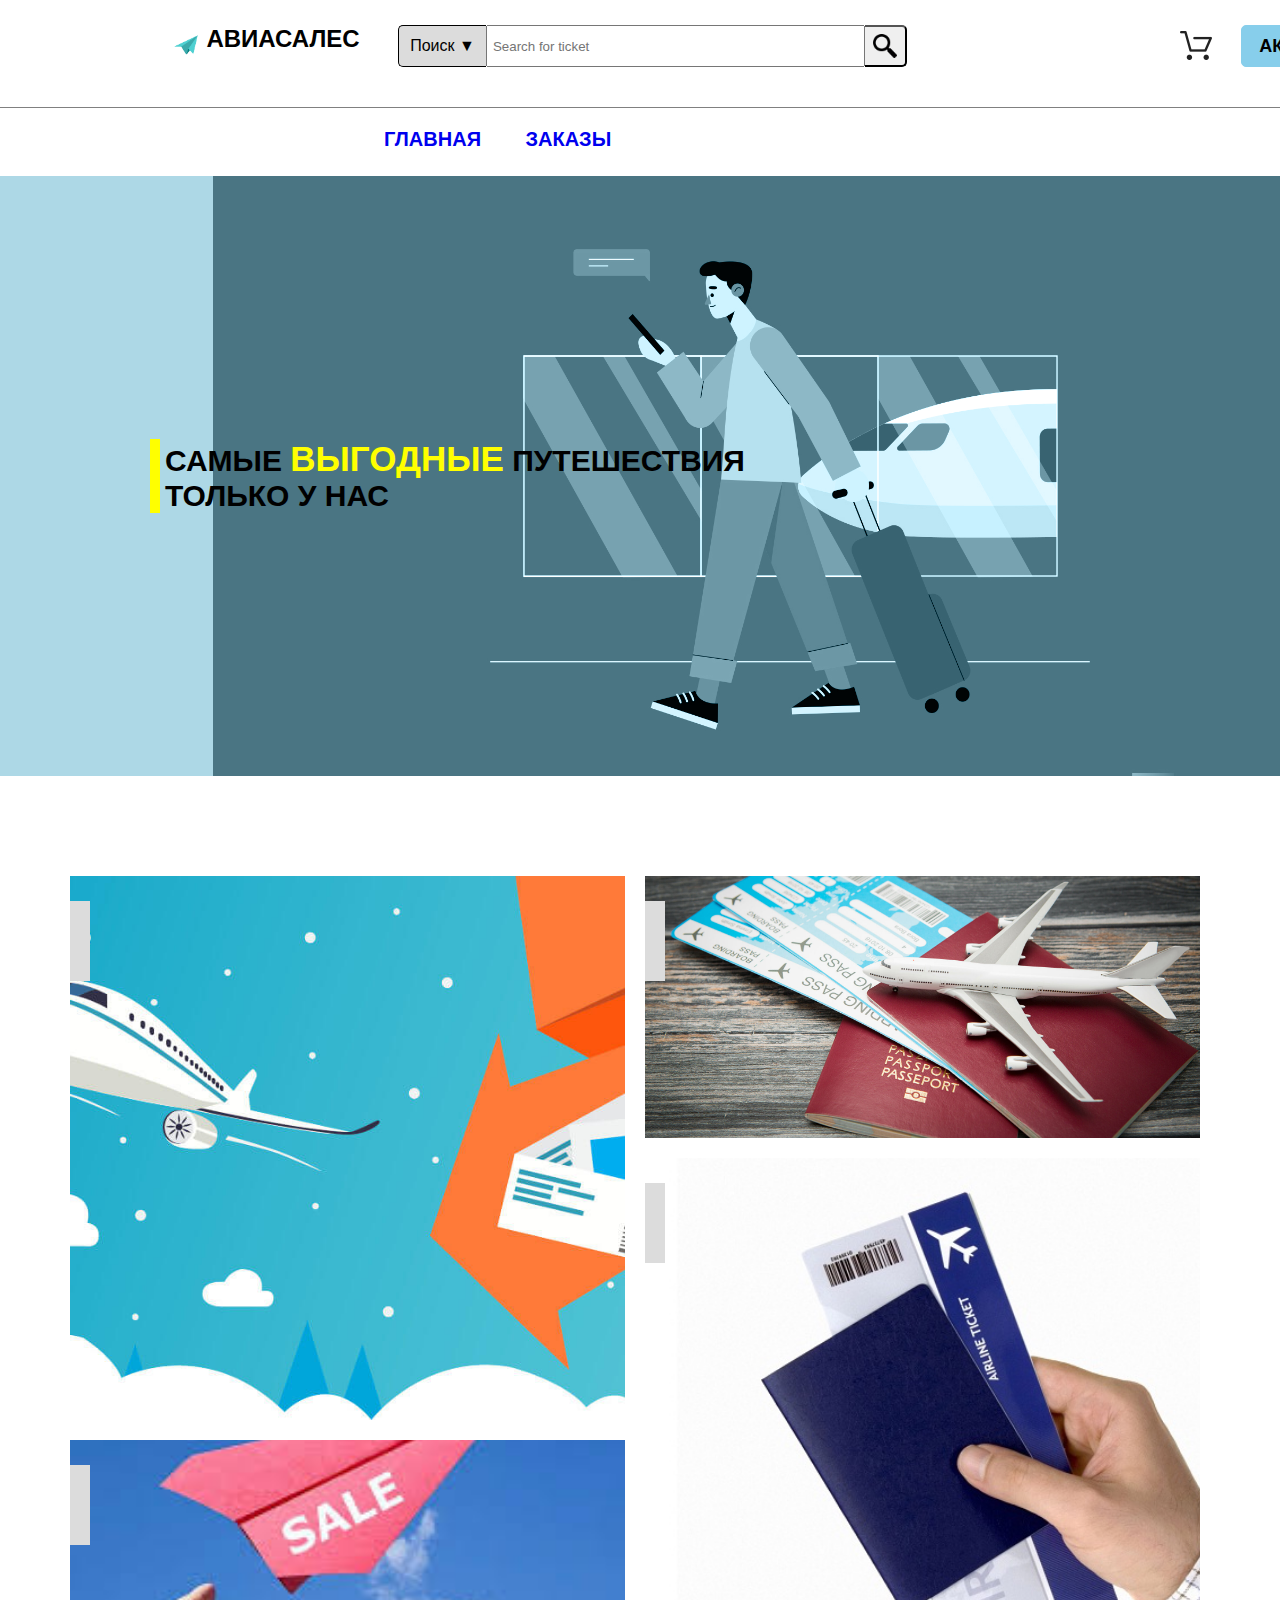
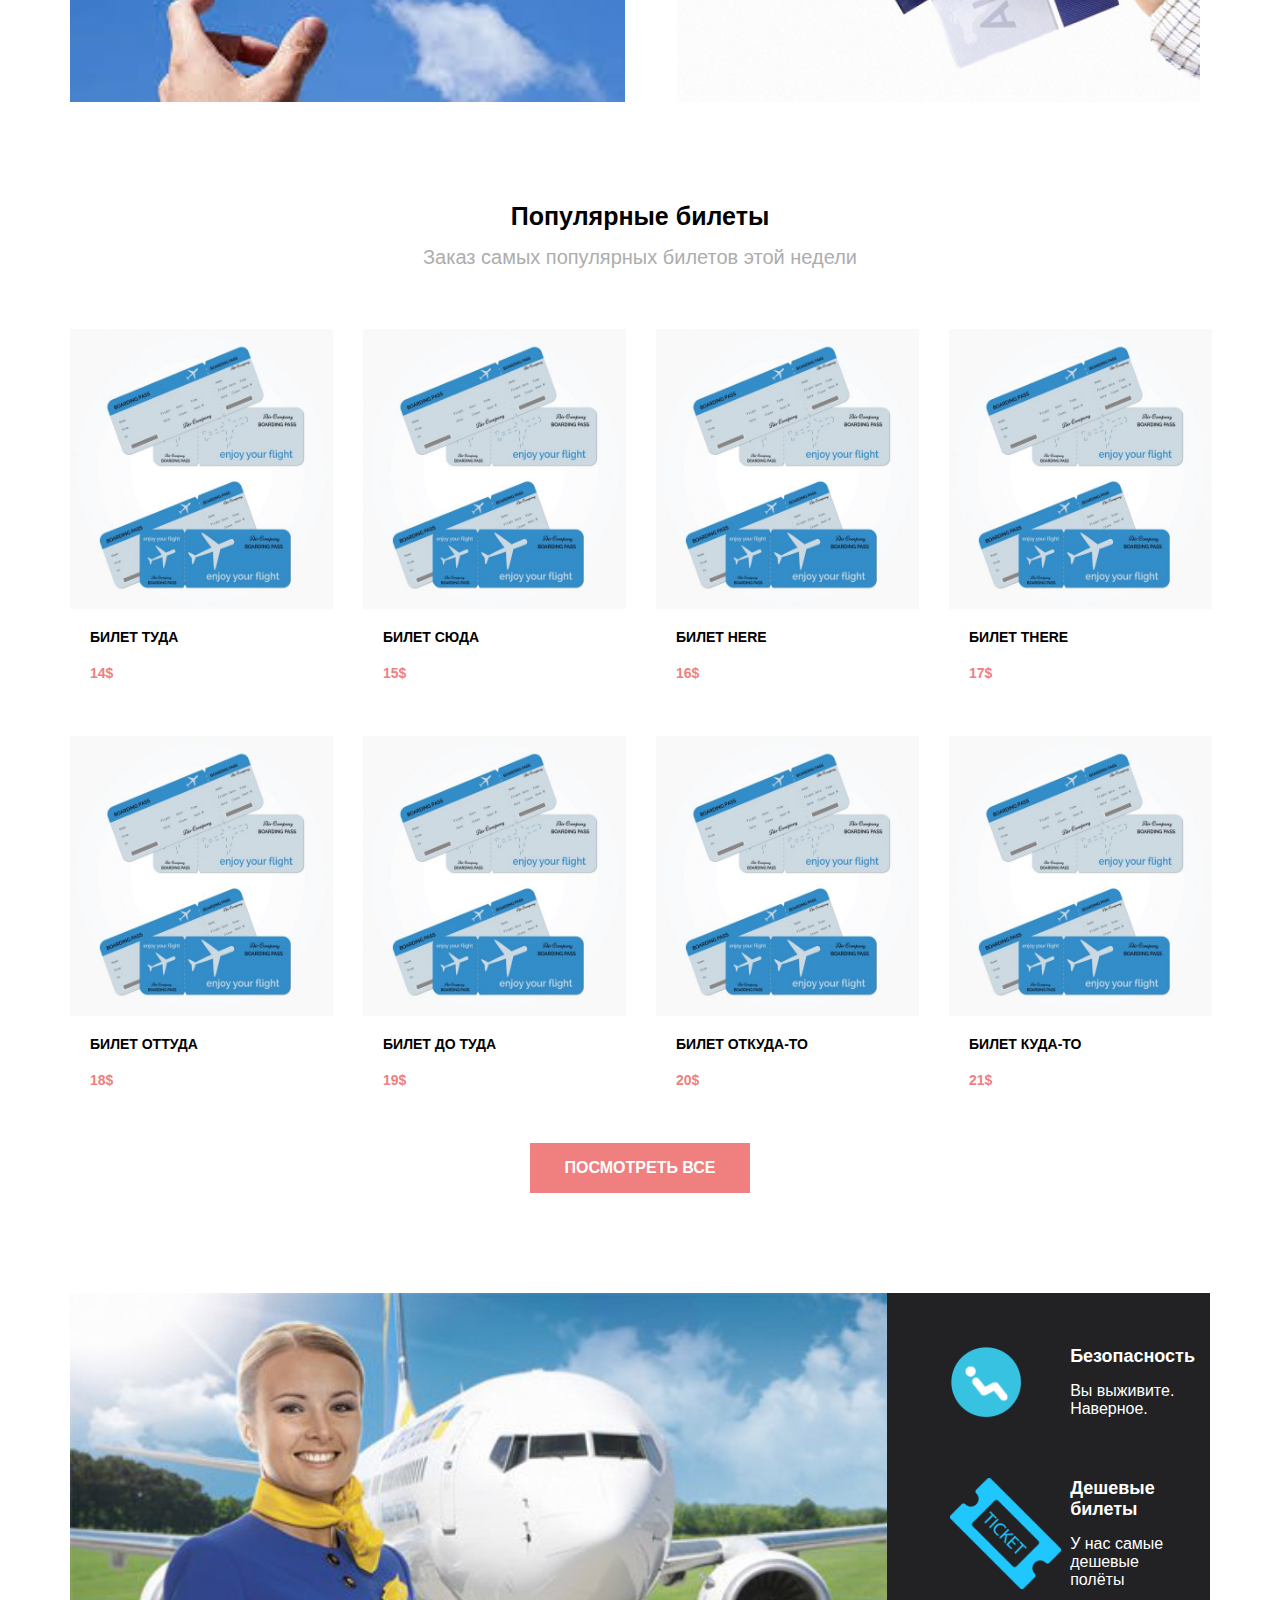
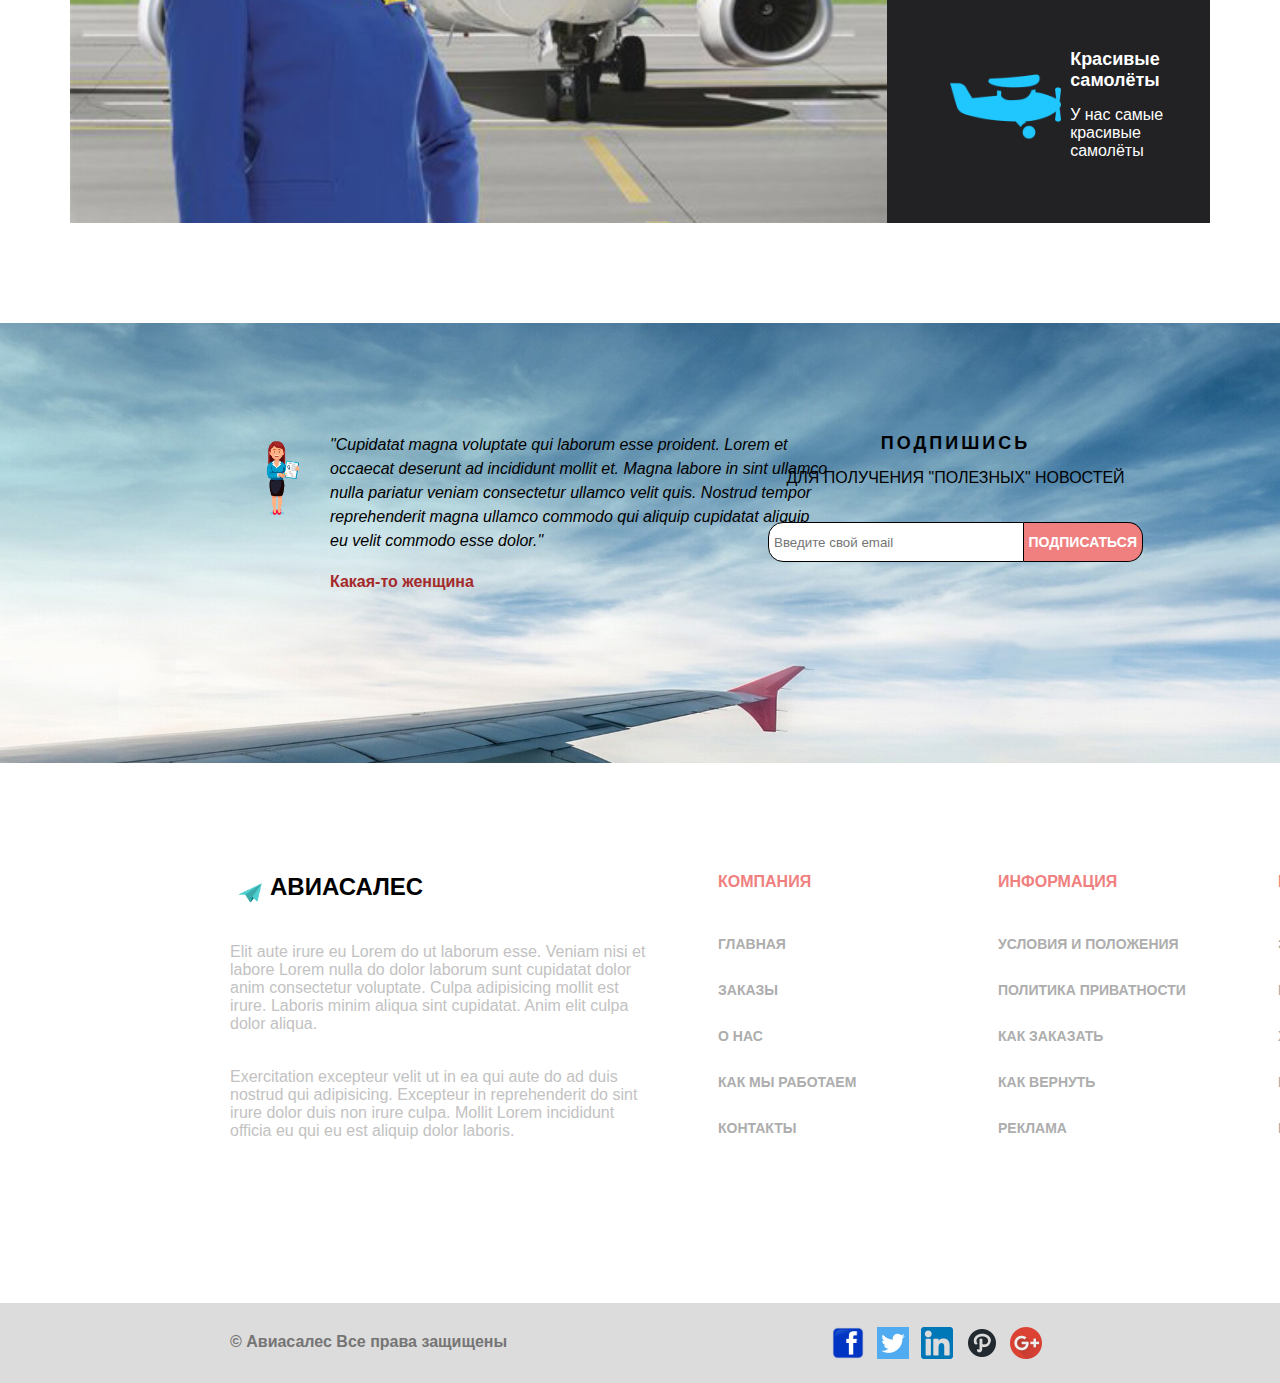
<file: Lab2/index.html>
<!DOCTYPE html>
<html lang="ru">
<head>
    <link rel="stylesheet" href="style.css">
    <meta charset="UTF-8">
    <title>Авиасалес</title>
</head>
<body>
    <header>
        <div class="logo">
            <img src="images/logo.png" alt="plane">
            <p>АВИАСАЛЕС</p>
        </div>
        <form class="search" action="#">
            <div class="dropWrap">
                <div class="browse">
                    <span>Поиск &#9660;</span>
                </div>
                <div class="dropdown">
                    <li>Что-то</li>
                    <li>Что-то 2</li>
                    <li>Что-то 3</li>
                    <li style="margin-bottom:0">Что?</li>
                </div>
            </div>
            <input type="text" placeholder="Search for ticket" name="search">
            <button class="searchButton" type="submit"></button>
        </form>
        <div class="shopIcon"><a href="shopping_cart.html"></a></div>
        <div class="account dropWrap">
            <div style="display:flex">
                <p>Аккаунт &#9660;</p>
            </div>
            <div class="dropdown">
                <li>Профиль</li>
                <li>Билеты</li>
                <li>Настройки</li>
                <li style="margin-bottom:0">Выйти</li>
            </div>
        </div>
    </header>
    <main>
        <nav>
            <div class="topnav">
                <a href="index.html">Главная</a>
                <a href="shopping_cart.html">Заказы</a>
            </div>
        </nav>
        <div class="mainImg"><p>Самые <span>выгодные</span> путешествия<br>только у нас</p></div>
        <div class="gallery">
            <figure class="gallery_item_big gallery_item_1">
                <img src="images/1.jpg" alt="Image 1">
                <span>Крутой самолётик</span>
            </figure>
            <figure class="gallery_item_small gallery_item_2">
                <img src="images/2.jpg" alt="Image 2">
                <span>Красивые билеты</span>
            </figure>
            <figure class="gallery_item_big gallery_item_3">
                <img src="images/3.jpg" alt="Image 3">
                <span>Скидки на бумажные самолётики</span>
            </figure>
            <figure class="gallery_item_small gallery_item_4">
                <img src="images/4.jpg" alt="Image 4">
                <span>Нужен только паспорт</span>
            </figure>
        </div>
        <div class="featureTickets">
            <span class="fspan1">Популярные билеты</span>
            <span class="fspan2">Заказ самых популярных билетов этой недели</span>
        </div>
        <div class="products">
            <div class="product">
                <img src="images/ticket.jpg" alt="product">
                <span class="pName">Билет туда</span>
                <span class="pPrice">14$</span>
            </div>
            <div class="product">
                <img src="images/ticket.jpg" alt="product">
                <span class="pName">Билет сюда</span>
                <span class="pPrice">15$</span>
            </div>
            <div class="product">
                <img src="images/ticket.jpg" alt="product">
                <span class="pName">Билет here</span>
                <span class="pPrice">16$</span>
            </div>
            <div class="product">
                <img src="images/ticket.jpg" alt="product">
                <span class="pName">Билет there</span>
                <span class="pPrice">17$</span>
            </div>
        </div>
        <div class="products">
            <div class="product">
                <img src="images/ticket.jpg" alt="product">
                <span class="pName">Билет оттуда</span>
                <span class="pPrice">18$</span>
            </div>
            <div class="product">
                <img src="images/ticket.jpg" alt="product">
                <span class="pName">Билет до туда</span>
                <span class="pPrice">19$</span>
            </div>
            <div class="product">
                <img src="images/ticket.jpg" alt="product">
                <span class="pName">Билет откуда-то</span>
                <span class="pPrice">20$</span>
            </div>
            <div class="product">
                <img src="images/ticket.jpg" alt="product">
                <span class="pName">Билет куда-то</span>
                <span class="pPrice">21$</span>
            </div>
        </div>
        <div class="allProductsButton"><a href="">Посмотреть все</a></div>
        <div class="special">
            <img src="images/special.jpg" alt="special">
            <div class="rightSide">
                <div class="sText s1">
                    <span class="head">Безопасность</span>
                    <span class="text">Вы выживите. Наверное.</span>
                </div>
                <div class="sText s2">
                    <span class="head">Дешевые билеты</span>
                    <span class="text">У нас самые дешевые полёты</span>
                </div>
                <div class="sText s3">
                    <span class="head">Красивые самолёты</span>
                    <span class="text">У нас самые красивые самолёты</span>
                </div>
            </div>
        </div>
        <div class="subscribe">
            <div class="quote">
                <span class="qText">"Cupidatat magna voluptate qui laborum esse proident. Lorem et occaecat deserunt ad incididunt mollit et. Magna labore in sint ullamco nulla pariatur veniam consectetur ullamco velit quis. Nostrud tempor reprehenderit magna ullamco commodo qui aliquip cupidatat aliquip eu velit commodo esse dolor."</span>
                <span class="author">Какая-то женщина</span>
            </div>
            <div class="sPanel">
                <span class="spText1">Подпишись</span>
                <span class="spText2">для получения "полезных" новостей</span>
                <form class="email" action="#">
                    <input type="text" placeholder="Введите свой email" name="Email">
                    <button type="submit"><span class="submitText">Подписаться</span></button>
                </form>
            </div>
        </div>
        <div class="end">
            <div class="wrap">
                <div class="eLogo">
                    <img src="images/logo.png" alt="plane">
                    <p>АВИАСАЛЕС</p>
                </div>
                <span class="about">Elit aute irure eu Lorem do ut laborum esse. Veniam nisi et labore Lorem nulla do dolor laborum sunt cupidatat dolor anim consectetur voluptate. Culpa adipisicing mollit est irure. Laboris minim aliqua sint cupidatat. Anim elit culpa dolor aliqua.</span>
                <span class="about">Exercitation excepteur velit ut in ea qui aute do ad duis nostrud qui adipisicing. Excepteur in reprehenderit do sint irure dolor duis non irure culpa. Mollit Lorem incididunt officia eu qui eu est aliquip dolor laboris.</span>
            </div>
            <div class="endMenu">
                <span class="e1">Компания</span>
                <span class="e2">Главная</span>
                <span class="e2">Заказы</span>
                <span class="e2">О нас</span>
                <span class="e2">Как мы работаем</span>
                <span class="e2">Контакты</span>
            </div>
            <div class="endMenu">
                <span class="e1">Информация</span>
                <span class="e2">Условия и положения</span>
                <span class="e2">Политика приватности</span>
                <span class="e2">Как заказать</span>
                <span class="e2">Как вернуть</span>
                <span class="e2">Реклама</span>
            </div>
            <div class="endMenu">
                <span class="e1">Категория билетов</span>
                <span class="e2">Эконом</span>
                <span class="e2">Нормальные</span>
                <span class="e2">Хорошие</span>
                <span class="e2">Бизнес-класс</span>
                <span class="e2">Посмотреть все</span>
            </div>
        </div>
    </main>
    <footer>
        <div class="copyright">&#169; Авиасалес Все права защищены</div>
        <div class="images">
            <img src="images/facebook.png" alt="facebook">
            <img src="images/twitter.png" alt="twitter">
            <img src="images/in.png" alt="in">
            <img src="images/p.png" alt="p">
            <img src="images/google.png" alt="google">
        </div>
    </footer>
</body>
</html>
</file>
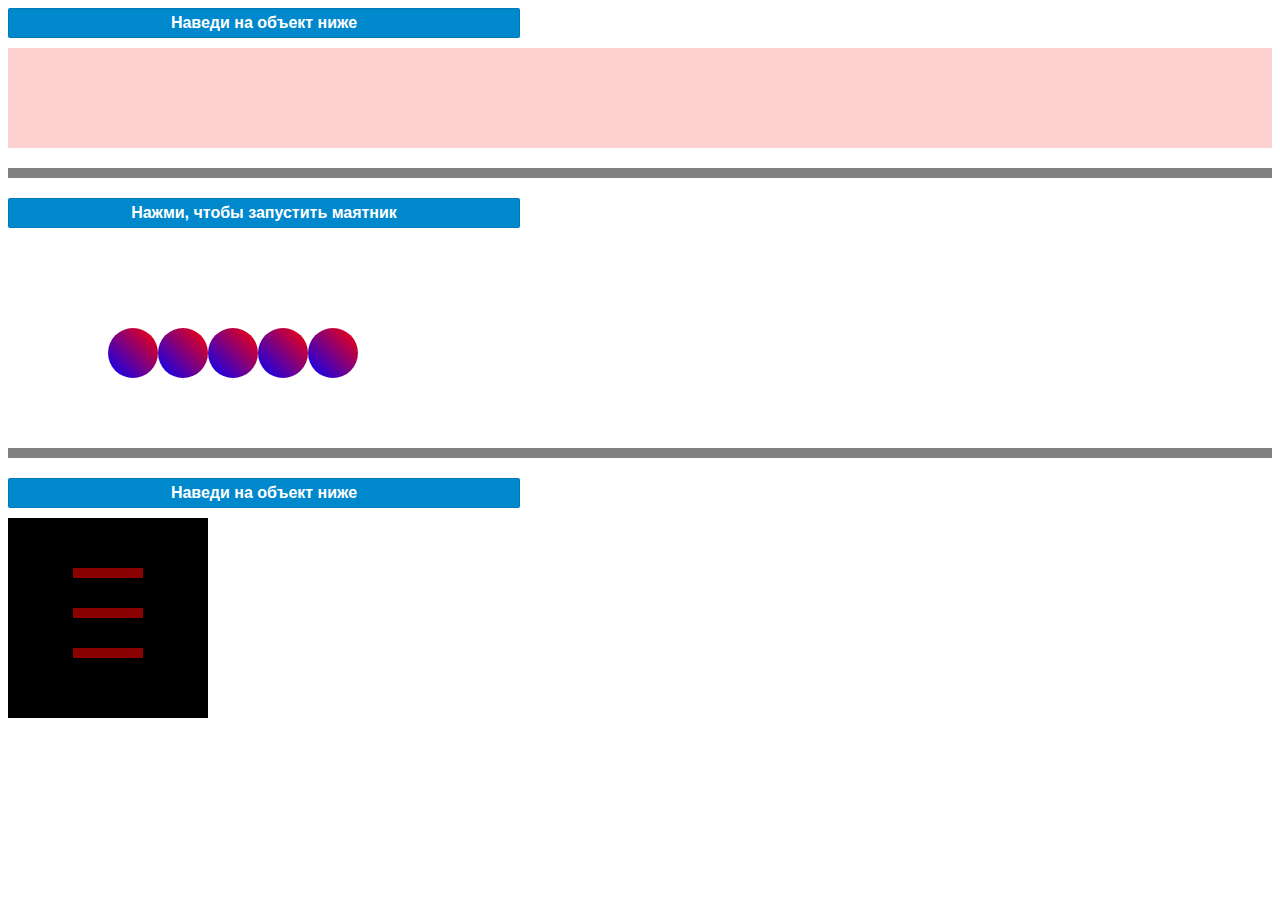
<file: Lab3/index.html>
<!DOCTYPE html>
<html lang="en">
<head>
    <meta charset="UTF-8">
    <meta http-equiv="X-UA-Compatible" content="IE=edge">
    <meta name="viewport" content="width=device-width, initial-scale=1.0">
    <link rel="stylesheet" href="style.css">
    <title>Document</title>
</head>
<body>
    <!--Вариант 7: 6, 5, 1, 12-->

    <!--6-->
    <div class="text_hint">Наведи на объект ниже</div>
    <div class="sprite_container">
        <div class="sprite_image"></div>
    </div>


    <!--5-->
    <div class="empty"></div>
    <input type="checkbox" id="toggle">
    <label for="toggle">Нажми, чтобы запустить маятник</label>

    <div class="newton_cradle">
        <div class="ball ball1"></div>
        <div class="ball"></div>
        <div class="ball"></div>
        <div class="ball"></div>
        <div class="ball ball2"></div>
    </div>



    <!--1-->
    <div class="empty"></div>
    <div class="text_hint">Наведи на объект ниже</div>
    <div class="xmark">
        <!--<div class="circle"></div>-->
        <svg height="154" width="154">
            <circle cx="77" cy="77" r="75" />
        </svg>
        <div class="line l1"></div>
        <div class="line l2"></div>
        <div class="line l3"></div>
    </div>    

</body>
</html>
</file>
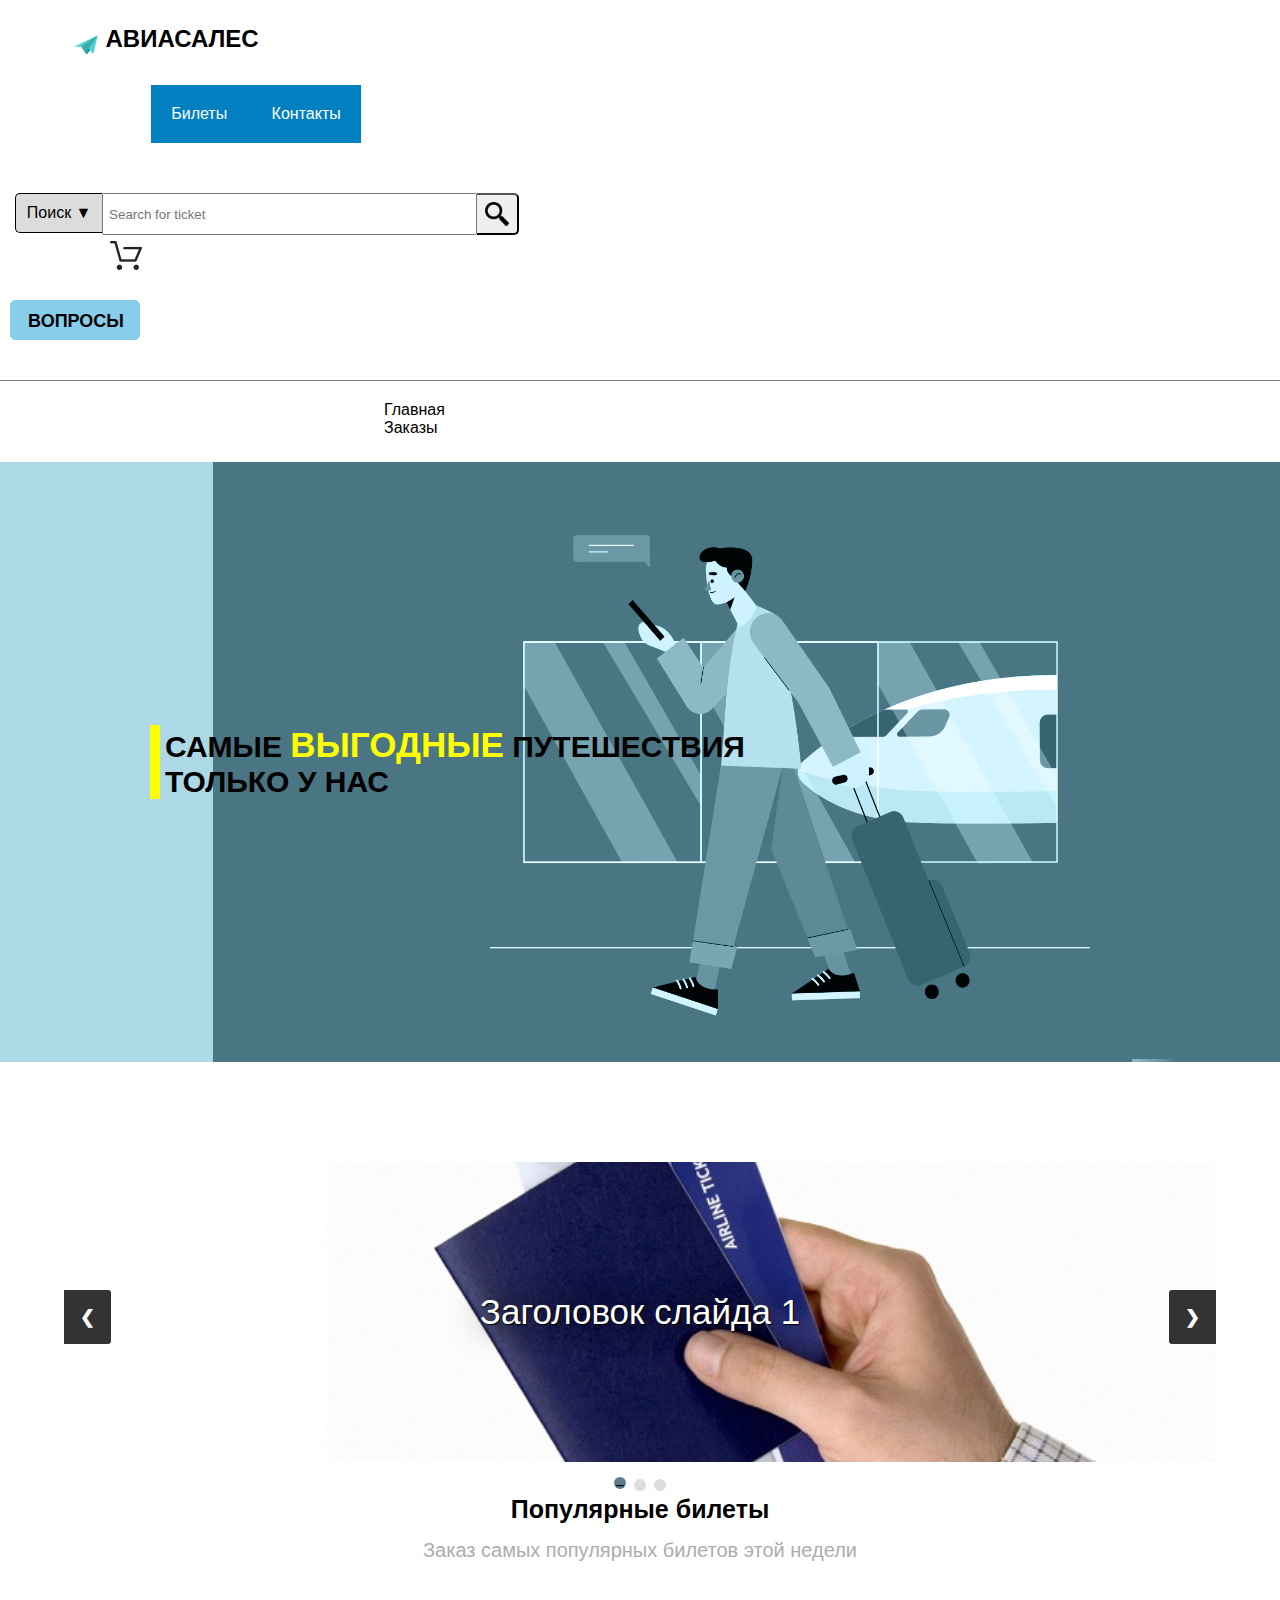
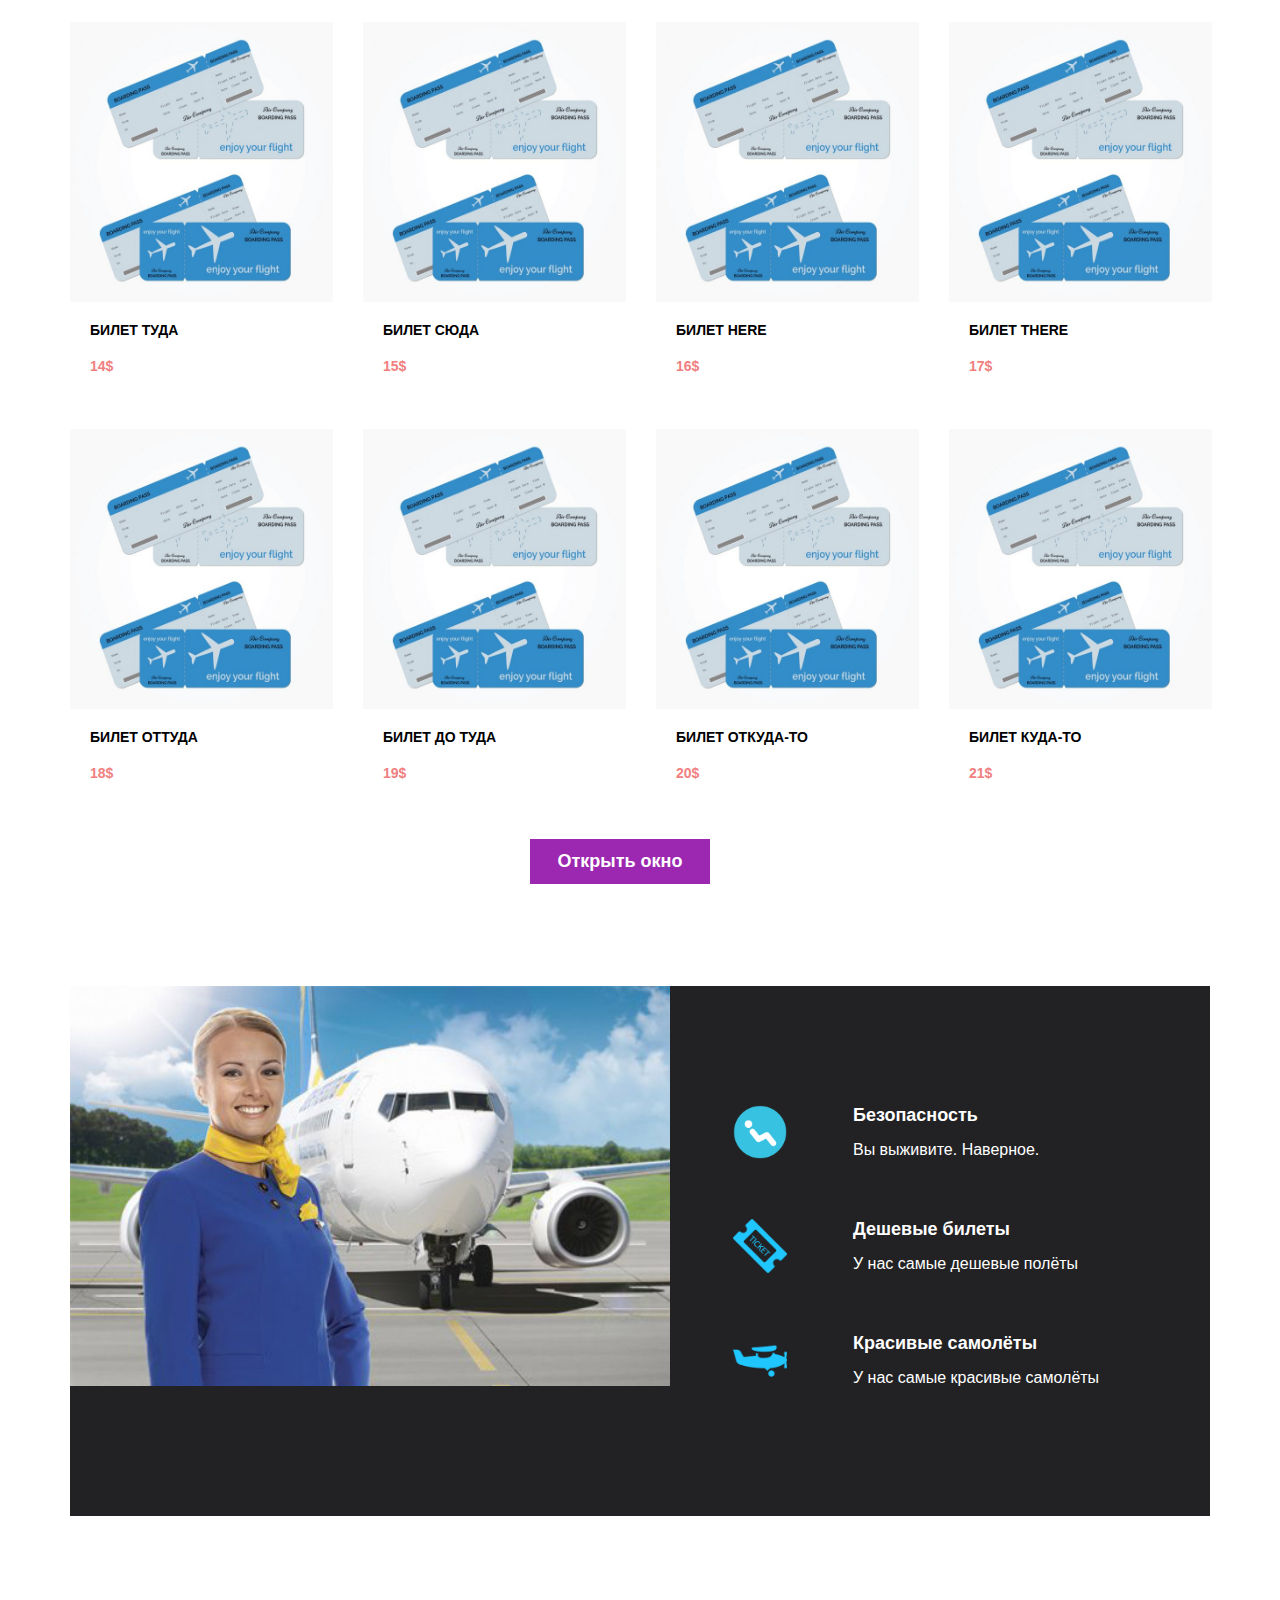
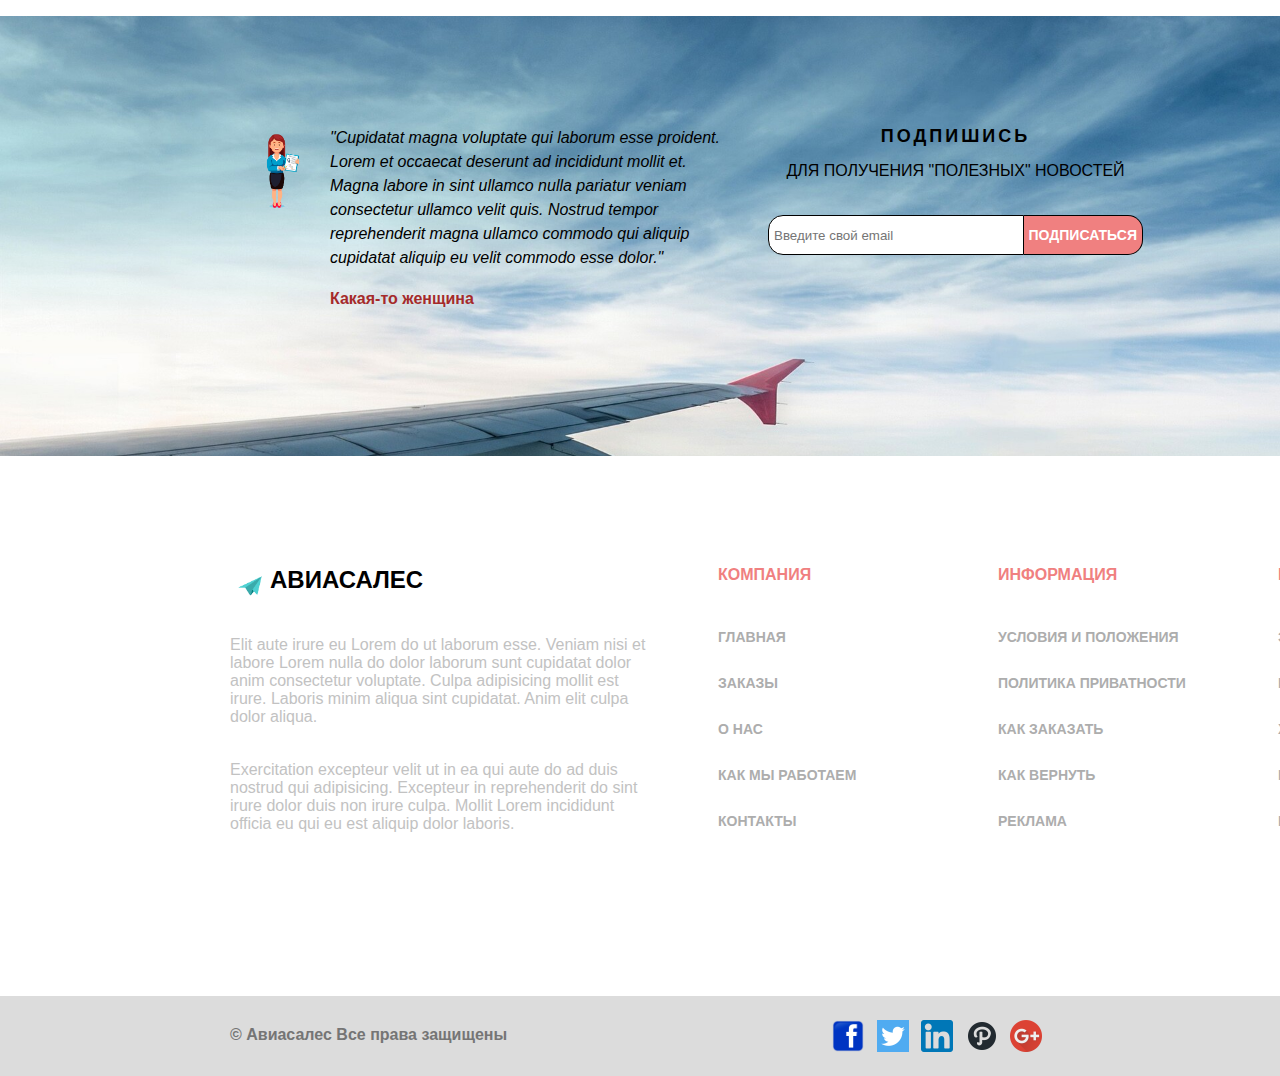
<file: Lab5/index.html>
<!DOCTYPE html>
<html lang="ru">

<head>
    <link rel="stylesheet" href="https://cdn.jsdelivr.net/npm/bootstrap@5.1.3/dist/css/bootstrap.min.css" integrity="sha384-1BmE4kWBq78iYhFldvKuhfTAU6auU8tT94WrHftjDbrCEXSU1oBoqyl2QvZ6jIW3" crossorigin="anonymous">
    <link rel="stylesheet" href="style.css">
    <meta charset="UTF-8">
    <meta charset="UTF-8">
    <meta http-equiv="X-UA-Compatible" content="IE=edge">
    <meta name="viewport" content="width=device-width, initial-scale=1.0">
    <script src="https://cdn.jsdelivr.net/npm/bootstrap@5.1.3/dist/js/bootstrap.min.js" integrity="sha384-QJHtvGhmr9XOIpI6YVutG+2QOK9T+ZnN4kzFN1RtK3zEFEIsxhlmWl5/YESvpZ13" crossorigin="anonymous"></script>
    <script src="js.js" defer>
    </script>
    <title>Авиасалес</title>
</head>

<body>
    <div class="container-fluid">

        <header>
            <div class="container">
                <div class="row">
                    <div class="col-1">

                        <div class="logo">
                            <img src="images/logo.png" alt="plane">
                            <p>АВИАСАЛЕС</p>
                        </div>

                    </div>
                    <div class="col-4">
                        <nav>
                            <div id="nav-toggle" onclick="toggle()">Menü</div>
                            <ul id="nav-ul">
                                <li class="dropdown_">
                                    <a href="#">Билеты</a>
                                    <ul>
                                        <li>
                                            <a href="#">Sub Menu1</a>
                                            <ul class="sub-sub">
                                                <li><a href="#">Sub Sub 1</a></li>
                                                <li><a href="#">Sub Sub 2</a></li>
                                            </ul>
                                        </li>
                                        <li><a href="#">Sub Menu2</a></li>
                                        <li><a href="#">Sub Menu3</a></li>
                                    </ul>
                                </li>
                                <li class="dropdown_">
                                    <a href="#">Контакты</a>
                                    <ul>
                                        <li><a href="#">Sub Menu1</a></li>
                                        <li><a href="#">Sub Menu2</a></li>
                                        <li><a href="#">Sub Menu3</a></li>
                                    </ul>
                                </li>
                            </ul>
                            <div id="nav-toggle-alt" onclick="toggle()">X</div>
                        </nav>
                    </div>
                    <div class="col">


                        <form class="search" action="#">
                            <div class="dropWrap">
                                <div class="browse">
                                    <span>Поиск &#9660;</span>
                                </div>
                                <div class="dropdown">
                                    <li>Что-то</li>
                                    <li>Что-то 2</li>
                                    <li>Что-то 3</li>
                                    <li style="margin-bottom:0">Что?</li>


                                </div>
                            </div>
                            <input type="text" placeholder="Search for ticket" name="search">
                            <button class="searchButton" type="submit"></button>
                        </form>
                    </div>
                    <div class="col">
                        <div class="shopIcon">
                            <a href="shopping_cart.html"></a>
                        </div>
                    </div>
                    <div class="col">
                        <div class="account dropWrap">
                            <div style="display:flex; width: 300px;">
                                <p>Вопросы </p>
                            </div>

                            <div class="dropdown">
                                <div id="accordion">
                                    <h5 class="">JavaScript</h5>
                                    <div class="tabs__text" id="tabs-1" style="height: 0px;">
                                        <p>
                                            JavaScript
                                        </p>
                                    </div>
                                    <h5 class="">JQuery</h5>
                                    <div class="tabs__text" id="tabs-2" style="height: 0px;">
                                        <p>
                                            jQuery
                                        </p>
                                    </div>
                                    <h5 class="">DOM</h5>
                                    <div class="tabs__text" id="tabs-3" style="height: 0px;">
                                        <p>
                                            DOM
                                        </p>
                                    </div>
                                    <h5>CSS</h5>
                                    <div class="tabs__text" id="tabs-4" style="height: 0px;">
                                        <p>
                                            CSS
                                        </p>
                                    </div>
                                </div>
                            </div>
                        </div>
                    </div>

                </div>
            </div>



        </header>
        <main>
            <nav>
                <div class="container">
                    <div class="row">
                        <div class="col">
                            <a href="index.html" style='color:black;'>Главная</a>

                        </div>
                        <div class="col">
                            <a href="shopping_cart.html" style='color:black;'>Заказы</a>

                        </div>

                    </div>


                </div>
            </nav>
            <div class="mainImg">
                <p>Самые <span>выгодные</span> путешествия<br>только у нас</p>
            </div>




            <div class="slider">
                <div class="item">
                    <img src="images/4.jpg" alt="Первый слайд">
                    <div class="slideText">Заголовок слайда 1</div>
                </div>

                <div class="item">
                    <img src="images/2.jpg" alt="Второй слайд">
                    <div class="slideText">Заголовок слайда 2</div>
                </div>

                <div class="item">
                    <img src="images/1.jpg" alt="Третий слайд">
                    <div class="slideText">Заголовок слайда 3</div>
                </div>

                <a class="prev" onclick="minusSlide()">&#10094;</a>
                <a class="next" onclick="plusSlide()">&#10095;</a>
            </div>

            <div class="slider-dots">
                <span class="slider-dots_item" onclick="currentSlide(1)"></span>
                <span class="slider-dots_item" onclick="currentSlide(2)"></span>
                <span class="slider-dots_item" onclick="currentSlide(3)"></span>
            </div>

            <div class="featureTickets">
                <span class="fspan1">Популярные билеты</span>
                <span class="fspan2">Заказ самых популярных билетов этой недели</span>
            </div>
            <div class="products">
                <div class="product">
                    <img src="images/ticket.jpg" alt="product">
                    <span class="pName">Билет туда</span>
                    <span class="pPrice">14$</span>
                </div>
                <div class="product">
                    <img src="images/ticket.jpg" alt="product">
                    <span class="pName">Билет сюда</span>
                    <span class="pPrice">15$</span>
                </div>
                <div class="product">
                    <img src="images/ticket.jpg" alt="product">
                    <span class="pName">Билет here</span>
                    <span class="pPrice">16$</span>
                </div>
                <div class="product">
                    <img src="images/ticket.jpg" alt="product">
                    <span class="pName">Билет there</span>
                    <span class="pPrice">17$</span>
                </div>
            </div>
            <div class="products">
                <div class="product">
                    <img src="images/ticket.jpg" alt="product">
                    <span class="pName">Билет оттуда</span>
                    <span class="pPrice">18$</span>
                </div>
                <div class="product">
                    <img src="images/ticket.jpg" alt="product">
                    <span class="pName">Билет до туда</span>
                    <span class="pPrice">19$</span>
                </div>
                <div class="product">
                    <img src="images/ticket.jpg" alt="product">
                    <span class="pName">Билет откуда-то</span>
                    <span class="pPrice">20$</span>
                </div>
                <div class="product">
                    <img src="images/ticket.jpg" alt="product">
                    <span class="pName">Билет куда-то</span>
                    <span class="pPrice">21$</span>
                </div>
            </div>
            <div class="allProductsButton">
                <button id="myBtn">Открыть окно</button>

                <div id="myModal" class="modal">


                    <div class="modal-content">
                        <div class="modal-header">
                            <span class="close">&times;</span>
                            <h2>Шапка модального окна</h2>
                        </div>
                        <div class="modal-body">
                            <p>Какой-то текст в теле модального окна</p>
                            <p>Ещё другой текст...</p>
                        </div>
                        <div class="modal-footer">
                            <h3>Футер модального окна</h3>
                        </div>
                    </div>

                </div>

            </div>

            <div class="special">
                <div class="img-magnifier-container">
                    <img id="myimage" src="images/special.jpg" width="600" height="400" alt="Девочка" onclick="magnify('myimage',3)">
                </div>
                <div class="rightSide">
                    <div class="sText s1">
                        <span class="head">Безопасность</span>
                        <span class="text">Вы выживите. Наверное.</span>
                    </div>
                    <div class="sText s2">
                        <span class="head">Дешевые билеты</span>
                        <span class="text">У нас самые дешевые полёты</span>
                    </div>
                    <div class="sText s3">
                        <span class="head">Красивые самолёты</span>
                        <span class="text">У нас самые красивые самолёты</span>
                    </div>
                </div>
            </div>

            <div class="subscribe">
                <div class="quote">
                    <span class="qText">"Cupidatat magna voluptate qui laborum esse proident. Lorem et occaecat deserunt ad incididunt mollit et. Magna labore in sint ullamco nulla pariatur veniam consectetur ullamco velit quis. Nostrud tempor reprehenderit magna ullamco commodo qui aliquip cupidatat aliquip eu velit commodo esse dolor."</span>
                    <span class="author">Какая-то женщина</span>
                </div>
                <div class="sPanel">
                    <span class="spText1">Подпишись</span>
                    <span class="spText2">для получения "полезных" новостей</span>
                    <form class="email" action="#">
                        <input type="text" placeholder="Введите свой email" name="Email">
                        <button type="submit"><span class="submitText">Подписаться</span></button>
                    </form>
                </div>
            </div>
            <div class="end">
                <div class="wrap">
                    <div class="eLogo">
                        <img src="images/logo.png" alt="plane">
                        <p>АВИАСАЛЕС</p>
                    </div>
                    <span class="about">Elit aute irure eu Lorem do ut laborum esse. Veniam nisi et labore Lorem nulla do dolor laborum sunt cupidatat dolor anim consectetur voluptate. Culpa adipisicing mollit est irure. Laboris minim aliqua sint cupidatat. Anim elit culpa dolor aliqua.</span>
                    <span class="about">Exercitation excepteur velit ut in ea qui aute do ad duis nostrud qui adipisicing. Excepteur in reprehenderit do sint irure dolor duis non irure culpa. Mollit Lorem incididunt officia eu qui eu est aliquip dolor laboris.</span>
                </div>
                <div class="endMenu">
                    <span class="e1">Компания</span>
                    <span class="e2">Главная</span>
                    <span class="e2">Заказы</span>
                    <span class="e2">О нас</span>
                    <span class="e2">Как мы работаем</span>
                    <span class="e2">Контакты</span>
                </div>
                <div class="endMenu">
                    <span class="e1">Информация</span>
                    <span class="e2">Условия и положения</span>
                    <span class="e2">Политика приватности</span>
                    <span class="e2">Как заказать</span>
                    <span class="e2">Как вернуть</span>
                    <span class="e2">Реклама</span>
                </div>
                <div class="endMenu">
                    <span class="e1">Категория билетов</span>
                    <span class="e2">Эконом</span>
                    <span class="e2">Нормальные</span>
                    <span class="e2">Хорошие</span>
                    <span class="e2">Бизнес-класс</span>
                    <span class="e2">Посмотреть все</span>
                </div>
            </div>
        </main>
        <footer>
            <div class="copyright">&#169; Авиасалес Все права защищены</div>
            <div class="images">
                <img src="images/facebook.png" alt="facebook">
                <img src="images/twitter.png" alt="twitter">
                <img src="images/in.png" alt="in">
                <img src="images/p.png" alt="p">
                <img src="images/google.png" alt="google">
            </div>
        </footer>
    </div>

</body>

<script>
    var modal = document.getElementById('myModal');
    var btn = document.getElementById("myBtn");
    var span = document.getElementsByClassName("close")[0];
    btn.addEventListener("click", () => {
        modal.style.display = "block";

    })
    span.addEventListener("click", () => {
        modal.style.display = "none";
    })
    btn.addEventListener("click", (e) => {
        if (e.target == modal) {
            modal.style.display = "none";
        }
    })

    var accordion = document.getElementById('accordion');
    accordion.addEventListener('click', change);
    function change(event) {
        var targ = event.target;
        if (targ.tagName !== 'H5') return;
        if (targ.classList.contains('select')) {
            hideAll();
        } else {
            hideAll();
            targ.classList.add('select');
            showText(targ.nextElementSibling);
        }
    }
    function hideAll() {
        var h3El = accordion.querySelectorAll('H5');
        var divEl = accordion.querySelectorAll('div');
        for (var i = 0; i < h3El.length; i++) {
            h3El[i].classList.remove('select');
        }
        for (var i = 0; i < divEl.length; i++) {
            divEl[i].style.height = '0';
        }
    }
    function showText(textEl) {
        textEl.style.height = textEl.scrollHeight + 'px';
    }

    function myFunction() {
        document.getElementById("myDropdown2").classList.toggle("show2");
    }

    // Close the dropdown if the user clicks outside of it
    window.onclick = function(event) {
        if (!event.target.matches('.dropbtn2')) {
            var dropdowns = document.getElementsByClassName("dropdown-content2");
            var i;
            for (i = 0; i < dropdowns.length; i++) {
                var openDropdown = dropdowns[i];
                if (openDropdown.classList.contains('show2')) {
                    openDropdown.classList.remove('show2');
                }
            }
        }
    }

    function toggle() {
        if (document.getElementById("nav-ul").style.display == "block") {
            document.getElementById("nav-ul").style.display = "";
            document.getElementById("nav-toggle-alt").style.display = "none";
        } else {
            document.getElementById("nav-ul").style.display = "block";
            document.getElementById("nav-toggle-alt").style.display = "block";
        }
    }
</script>

</html>
</file>
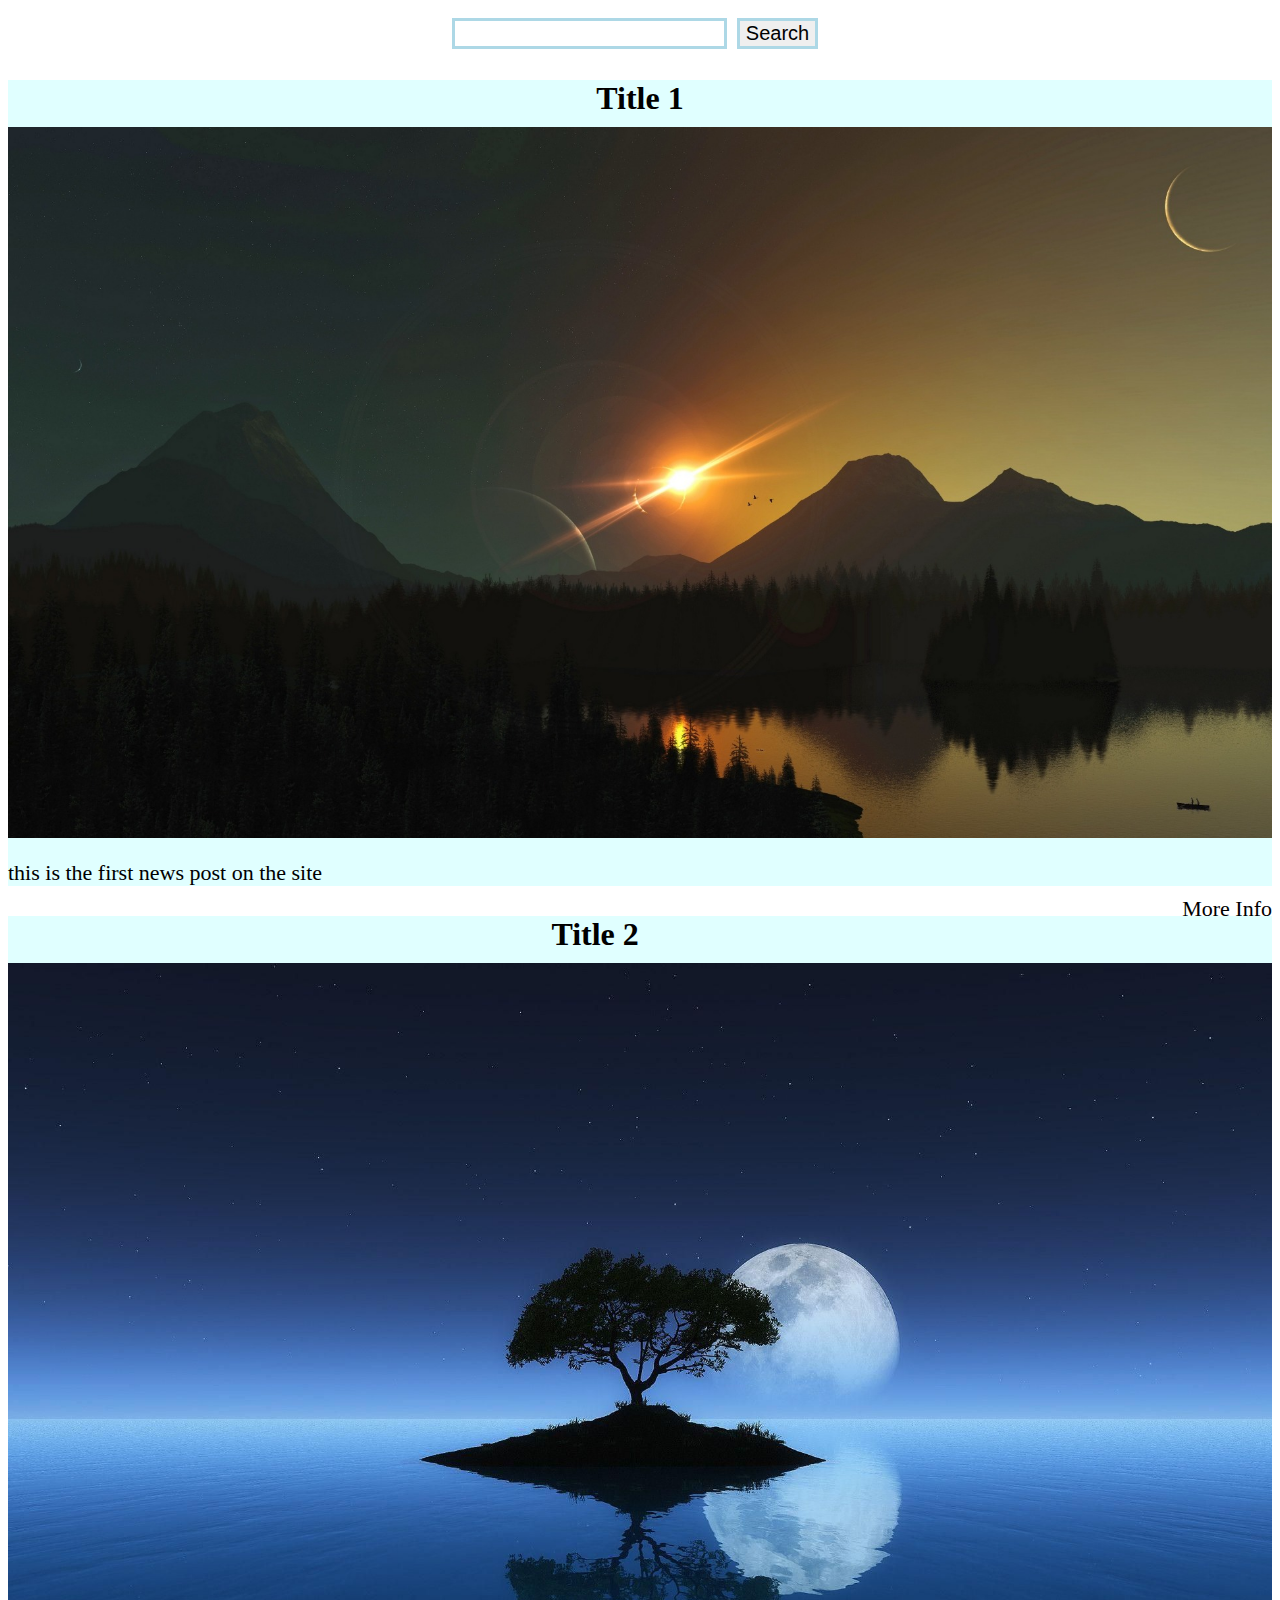
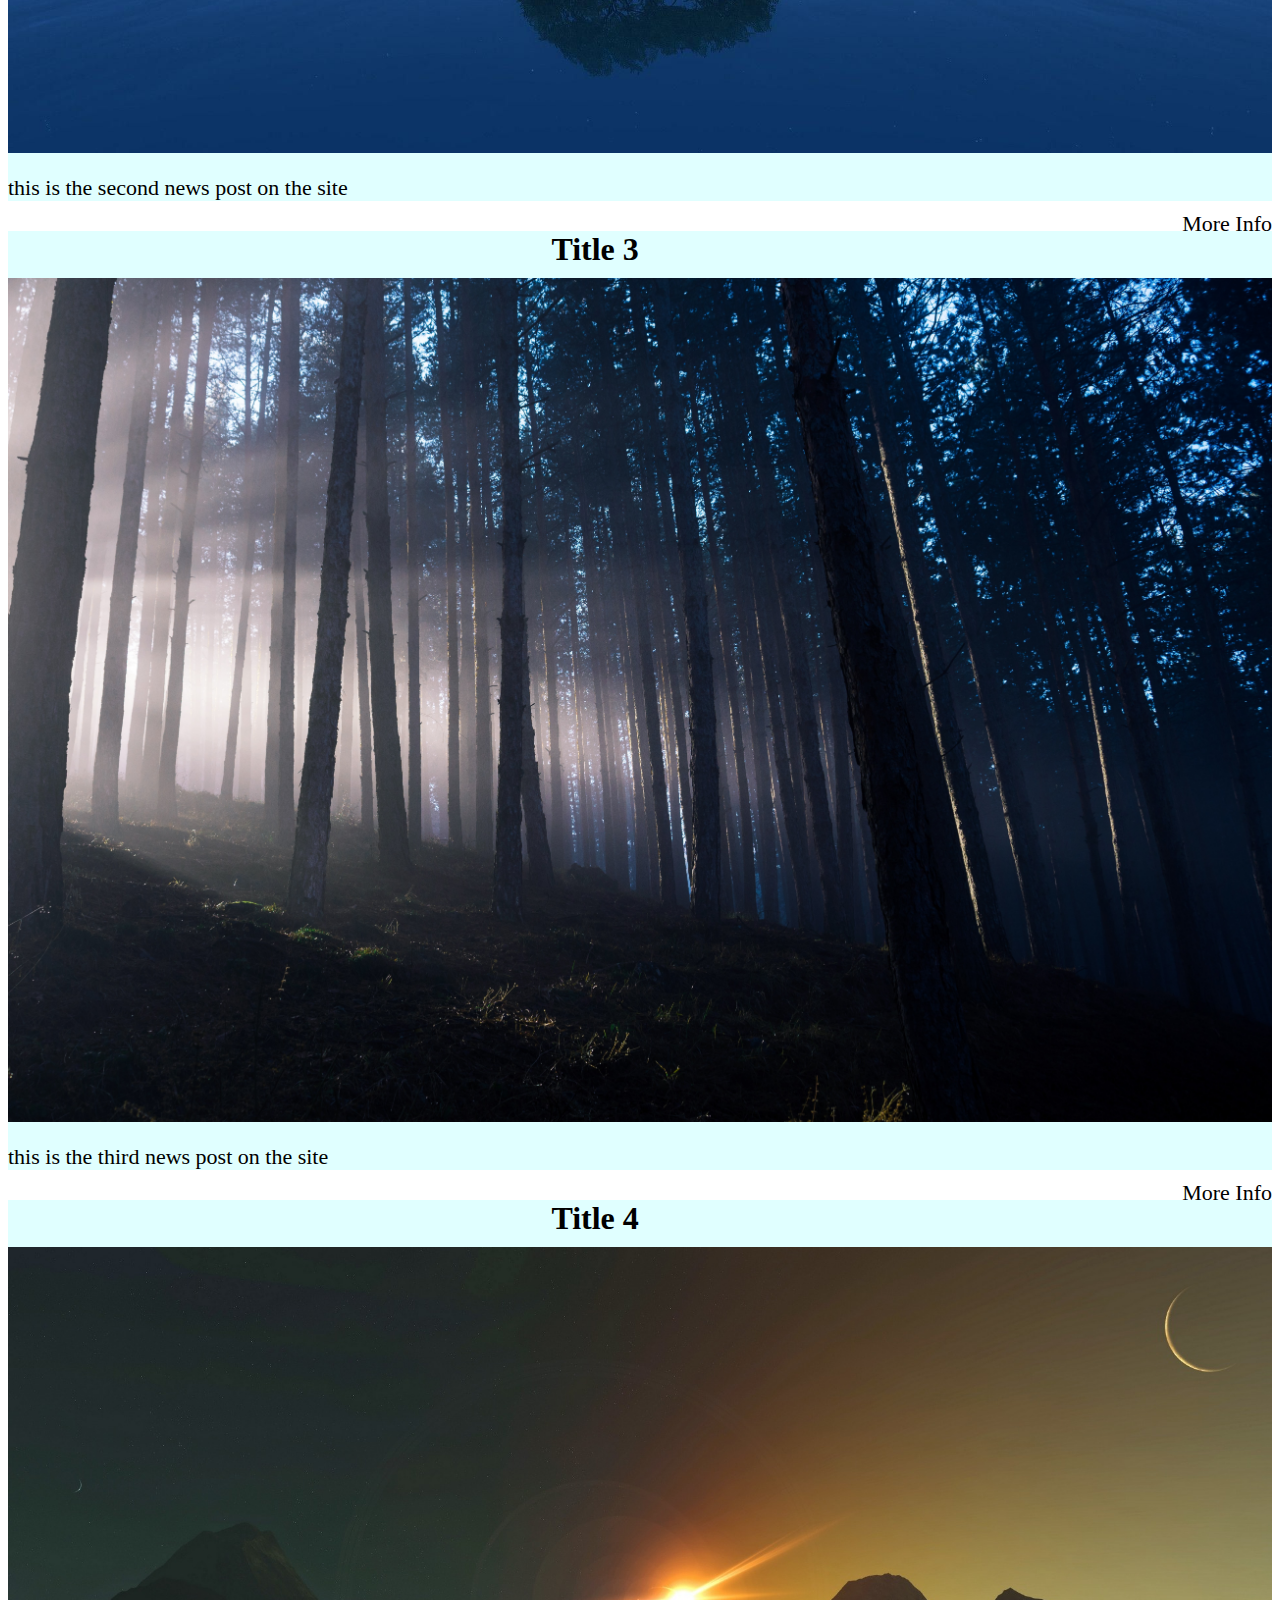
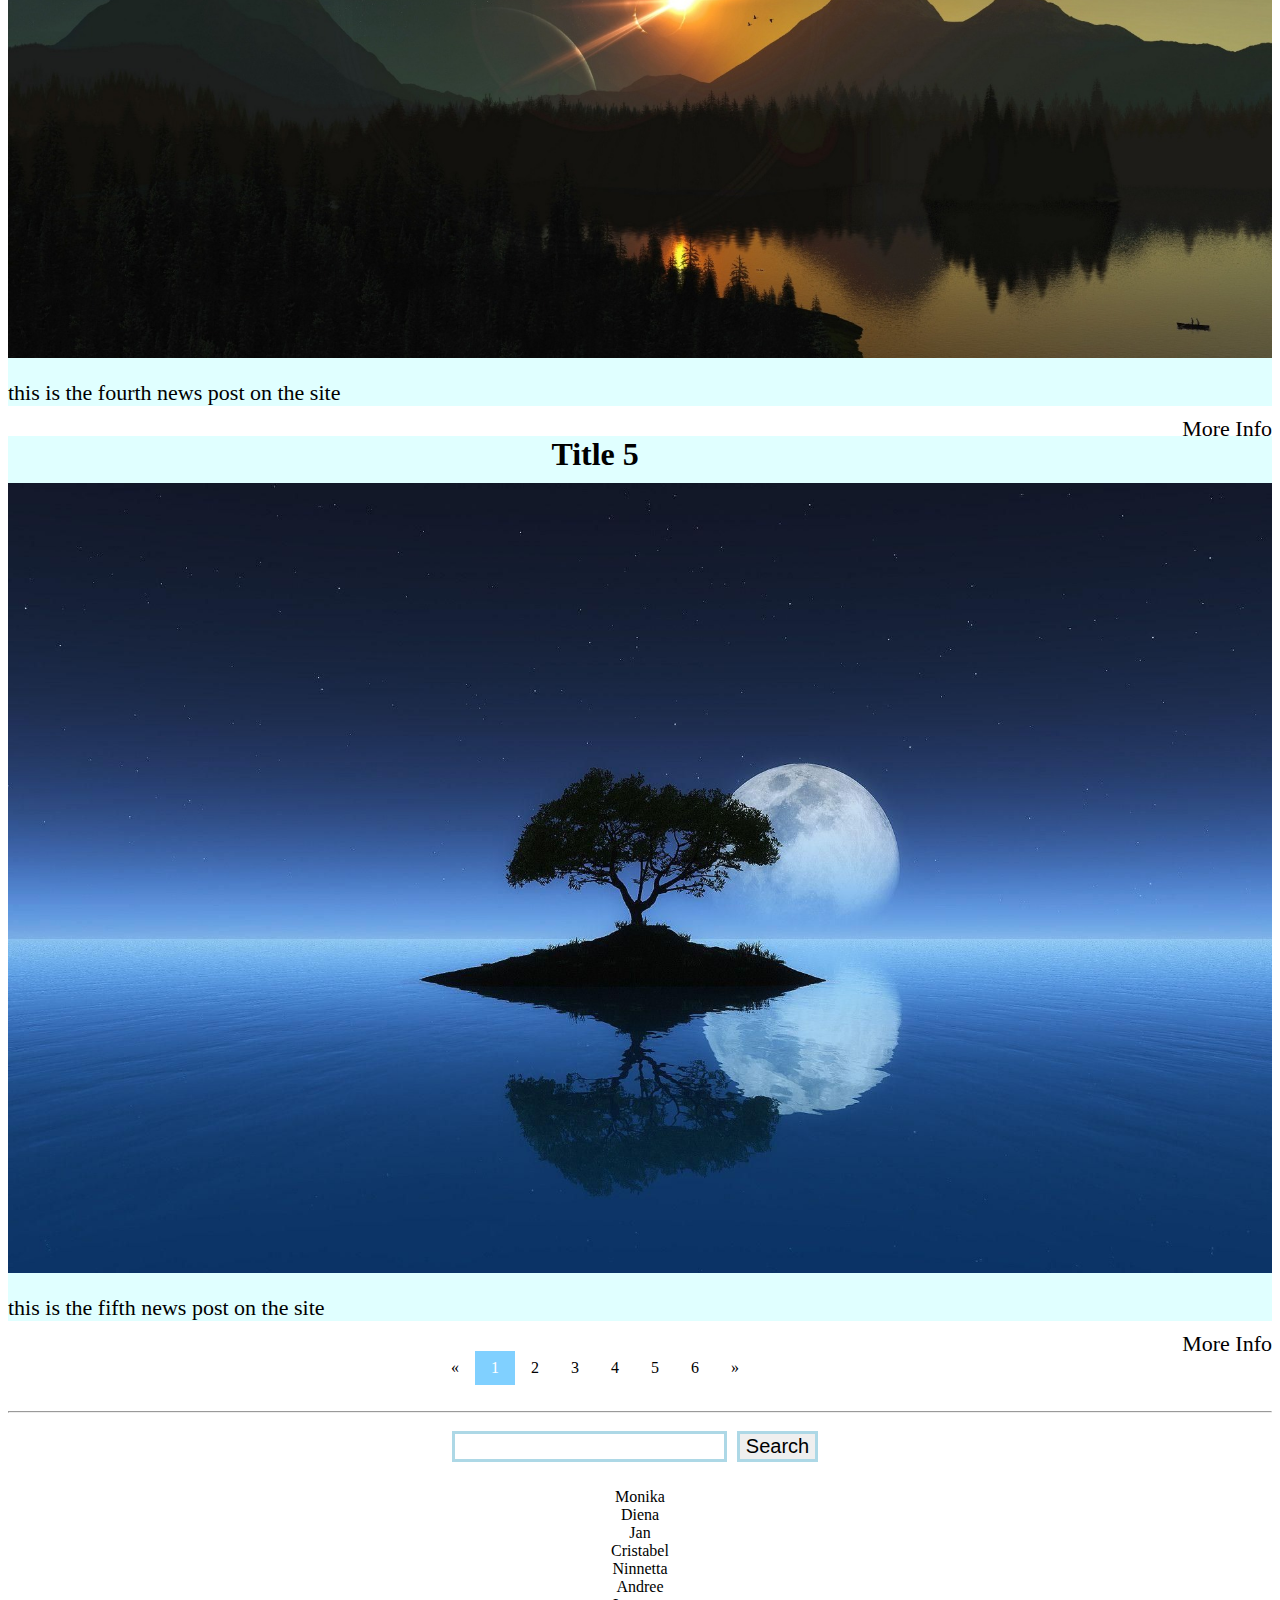
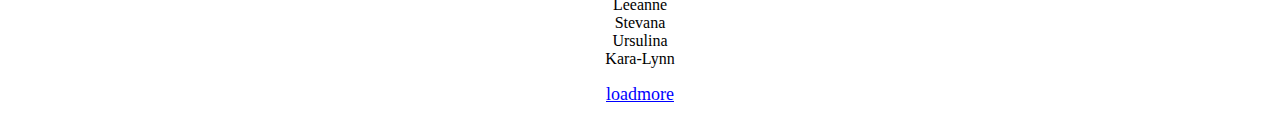
<file: lab6/index.html>
<!DOCTYPE html>
<html lang="en">
<head>
    <meta charset="UTF-8">
    <meta http-equiv="X-UA-Compatible" content="IE=edge">
    <meta name="viewport" content="width=device-width, initial-scale=1.0">
    <link rel="stylesheet" href="style.css?v=<some numbers>">
    <link rel="stylesheet" href="https://use.fontawesome.com/releases/v5.0.7/css/all.css"> 
    <link href="https://cdn.jsdelivr.net/npm/bootstrap@5.1.0/dist/css/bootstrap.min.css" rel="stylesheet" integrity="sha384-KyZXEAg3QhqLMpG8r+8fhAXLRk2vvoC2f3B09zVXn8CA5QIVfZOJ3BCsw2P0p/We" crossorigin="anonymous">
    <script defer src="https://cdn.jsdelivr.net/npm/bootstrap@5.1.0/dist/js/bootstrap.bundle.min.js" integrity="sha384-U1DAWAznBHeqEIlVSCgzq+c9gqGAJn5c/t99JyeKa9xxaYpSvHU5awsuZVVFIhvj" crossorigin="anonymous"></script>
    <title>Document</title>

</head>
<body>
   
    <div id="myModal" class="modal1">    
        <div class="modal-content1" id="modcont"></div>     
    </div>

    <div class="container">
        <div class="row">
            <div class="serchcontainer">
                <input type="text" name="" id="filterby"><button id="srhbtn">Search</button>
            </div>          
        </div>
        <div class="row" id="myrow">
        </div>
        <div class="row">
            <div class="pagination" id="pagination">
                <a href="#">&laquo;</a>
                <a href="#" class="page-link active">1</a>
                <a href="#" class="page-link">2</a>
                <a href="#" class="page-link">3</a>
                <a href="#" class="page-link">4</a>
                <a href="#" class="page-link">5</a>
                <a href="#" class="page-link">6</a>
                <a href="#">&raquo;</a>
            </div>
        </div>
        <br>
    </div>

    <hr>

    <div class="container">
        <div class="row">
            <div class="serchcontainer">
                <input type="text" name="" id="findnick"><button id="getnick">Search</button>
            </div>          
        </div>
        <div class="row">
            <div class="ajaxsearch" id="ajaxser">
                <ul id="mylist">                 
                </ul>
            </div>
        </div>
    </div>

    <script src="javascript/news.js"></script>

    <script src="javascript/nicks.js"></script>
  
</body>
</html>
</file>
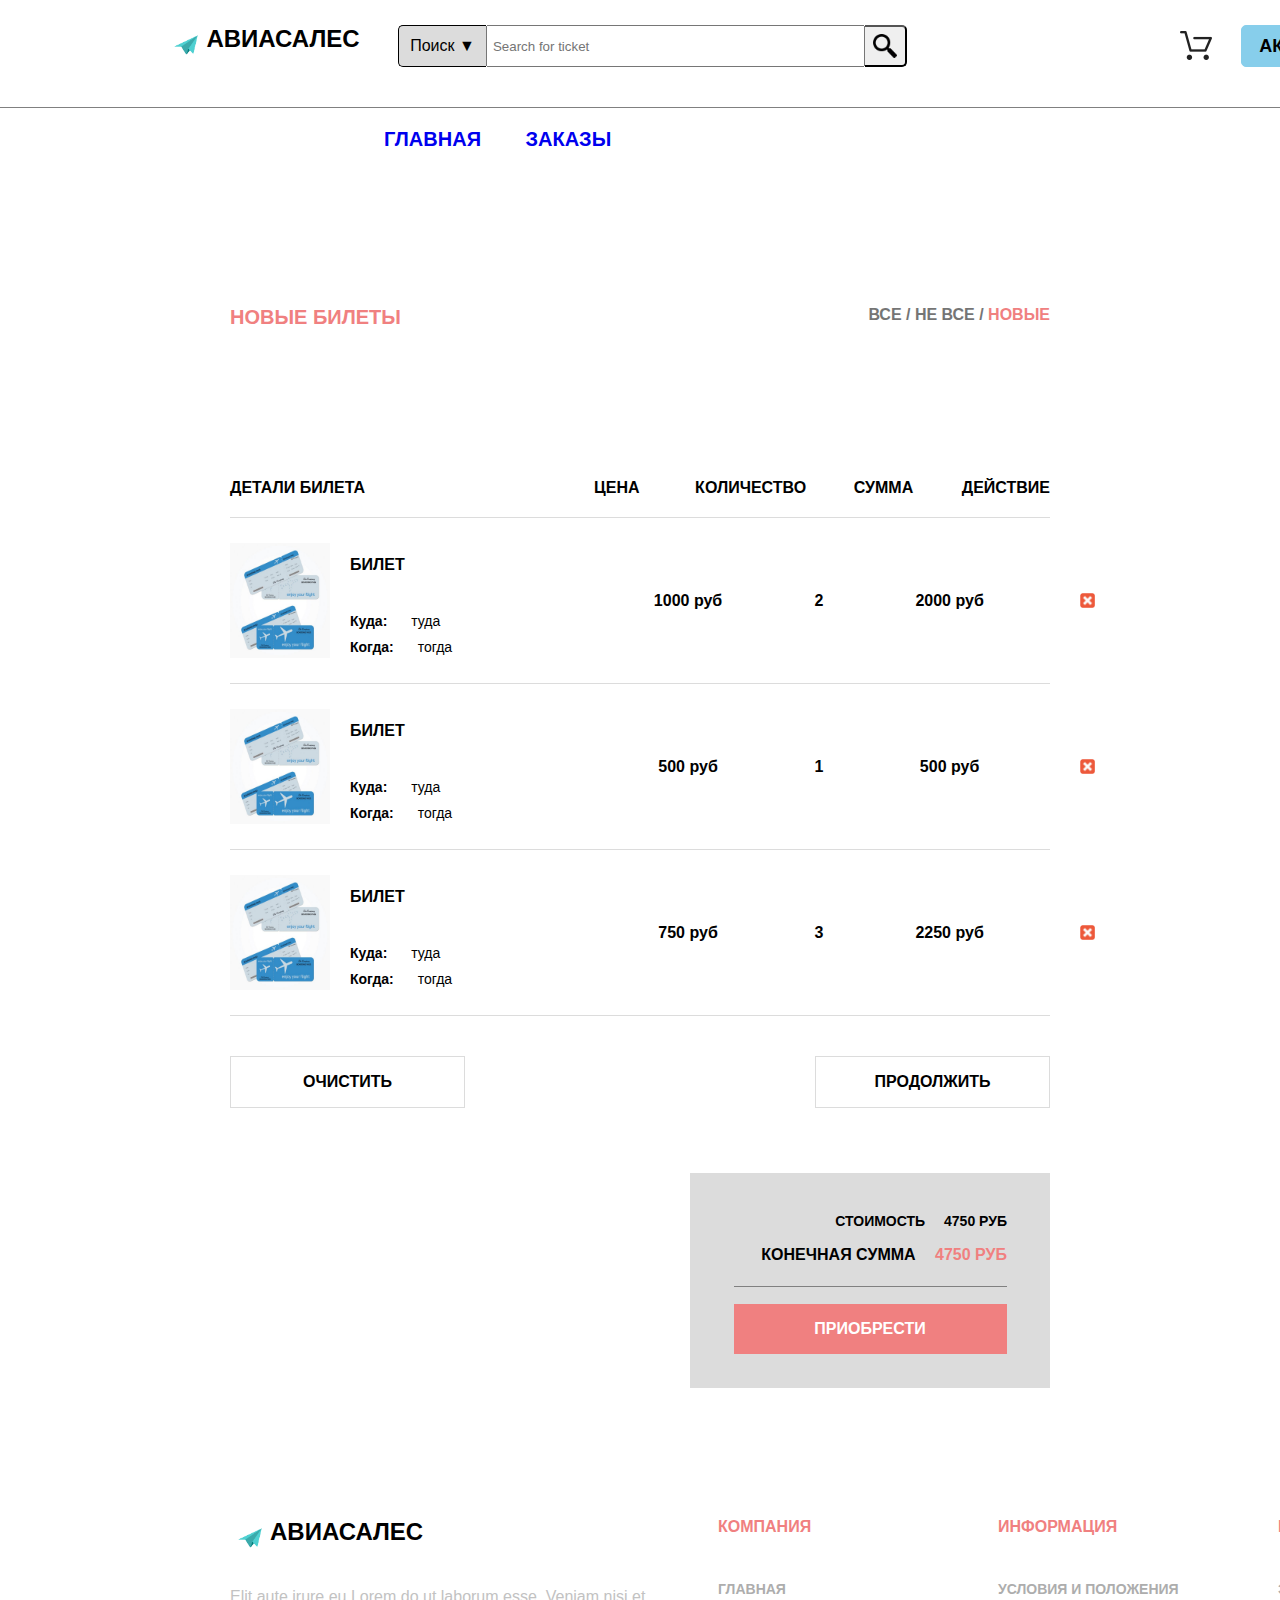
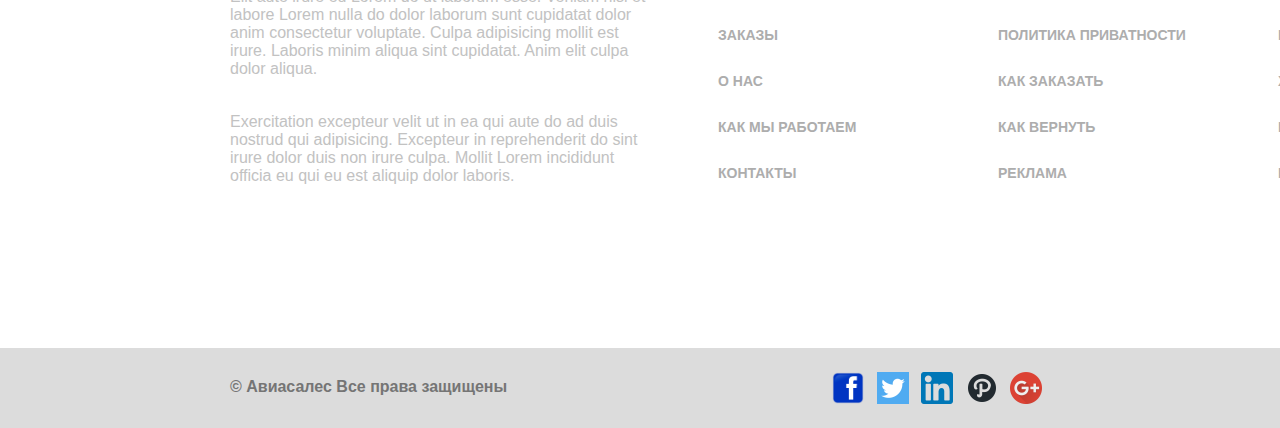
<file: Lab2/shopping_cart.html>
<!DOCTYPE html>
<html lang="ru">
<head>
    <link rel="stylesheet" href="style.css">
    <meta charset="UTF-8">
    <title>Заказ билета</title>
</head>
<body>
    <header>
        <div class="logo">
            <img src="images/logo.png" alt="plane">
            <p>АВИАСАЛЕС</p>
        </div>
        <form class="search" action="#">
            <div class="dropWrap">
                <div class="browse">
                    <span>Поиск &#9660;</span>
                </div>
                <div class="dropdown">
                    <li>Что-то</li>
                    <li>Что-то 2</li>
                    <li>Что-то 3</li>
                    <li style="margin-bottom:0">Что?</li>
                </div>
            </div>
            <input type="text" placeholder="Search for ticket" name="search">
            <button class="searchButton" type="submit"></button>
        </form>
        <div class="shopIcon"><a href="shopping_cart.html"></a></div>
        <div class="account dropWrap">
            <div style="display:flex">
                <p>Аккаунт &#9660;</p>
            </div>
            <div class="dropdown">
                <li>Профиль</li>
                <li>Билеты</li>
                <li>Настройки</li>
                <li style="margin-bottom:0">Выйти</li>
            </div>
        </div>
    </header>
    <main>
        <nav>
            <div class="topnav">
                <a href="index.html">Главная</a>
                <a href="shopping_cart.html">Заказы</a>
            </div>
        </nav>
        <div class="startPanel">
            <span class="spMain">Новые билеты</span>
            <span class="sp">Все / не все / <span class="spSpec" style="color: lightcoral">новые</span></span>
        </div>
        <div class="tickets">
            <div class="colNames">
                <span class="colText" style="margin-right: 0; margin-left: 0; width: 500px; text-align: left">Детали билета</span>
                <span class="colText">Цена</span>
                <span class="colText">Количество</span>
                <span class="colText">Сумма</span>
                <span class="colText" style="margin-right: 0">Действие</span>
            </div>
            <div class="ticket">
                <div class="mainBlock">
                    <img style="width: 100px; height: 115px" src="images/ticket.jpg" alt="ticket">
                    <div class="details">
                        <span class="d1">Билет</span>
                        <span class="d2">Куда: <span class="d3">туда</span></span>
                        <span class="d2" style="margin-top:10px">Когда: <span class="d3">тогда</span></span>
                    </div>
                </div>
                
                <span class="colText">1000 руб</span>
                <span class="colText">2</span>
                <span class="colText">2000 руб</span>
                <img class="deleteIcon" src="images/delete.png" alt="delete">
            </div>
            <div class="lineBreak"></div>
            <div class="ticket">
                <div class="mainBlock">
                    <img style="width: 100px; height: 115px" src="images/ticket.jpg" alt="ticket">
                    <div class="details">
                        <span class="d1">Билет</span>
                        <span class="d2">Куда: <span class="d3">туда</span></span>
                        <span class="d2" style="margin-top:10px">Когда: <span class="d3">тогда</span></span>
                    </div>
                </div>
                <span class="colText">500 руб</span>
                <span class="colText">1</span>
                <span class="colText">500 руб</span>
                <img class="deleteIcon" src="images/delete.png" alt="delete">
            </div>
            <div class="lineBreak"></div>
            <div class="ticket" style="border-bottom: 1px solid gainsboro;">
                <div class="mainBlock">
                    <img style="width: 100px; height: 115px" src="images/ticket.jpg" alt="ticket">
                    <div class="details">
                        <span class="d1">Билет</span>
                        <span class="d2">Куда: <span class="d3">туда</span></span>
                        <span class="d2" style="margin-top:10px">Когда: <span class="d3">тогда</span></span>
                    </div>
                </div>
                <span class="colText">750 руб</span>
                <span class="colText">3</span>
                <span class="colText">2250 руб</span>
                <img class="deleteIcon" src="images/delete.png" alt="delete">
            </div>
        </div>
        <div class="shopButtons">
            <div class="shopButton" style="margin-left:230px"><span>Очистить</span></div>
            <div class="shopButton" style="margin-left:auto; margin-right:230px"><span>Продолжить</span></div>
        </div>
        <div class="checkoutBlock">
            <div class="subinfo">
                <span>Стоимость</span>
                <span style="margin-left:15px">4750 руб</span>
            </div>
            <div class="info">
                <span>Конечная сумма</span>
                <span style="color:lightcoral; margin-left:15px">4750 руб</span>
            </div>
            <div class="line"></div>
            <div class="checkoutButton"><span>Приобрести</span></div>
        </div>

        <div class="end">
            <div class="wrap">
                <div class="eLogo">
                    <img src="images/logo.png" alt="plane">
                    <p>АВИАСАЛЕС</p>
                </div>
                <span class="about">Elit aute irure eu Lorem do ut laborum esse. Veniam nisi et labore Lorem nulla do dolor laborum sunt cupidatat dolor anim consectetur voluptate. Culpa adipisicing mollit est irure. Laboris minim aliqua sint cupidatat. Anim elit culpa dolor aliqua.</span>
                <span class="about">Exercitation excepteur velit ut in ea qui aute do ad duis nostrud qui adipisicing. Excepteur in reprehenderit do sint irure dolor duis non irure culpa. Mollit Lorem incididunt officia eu qui eu est aliquip dolor laboris.</span>
            </div>
            <div class="endMenu">
                <span class="e1">Компания</span>
                <span class="e2">Главная</span>
                <span class="e2">Заказы</span>
                <span class="e2">О нас</span>
                <span class="e2">Как мы работаем</span>
                <span class="e2">Контакты</span>
            </div>
            <div class="endMenu">
                <span class="e1">Информация</span>
                <span class="e2">Условия и положения</span>
                <span class="e2">Политика приватности</span>
                <span class="e2">Как заказать</span>
                <span class="e2">Как вернуть</span>
                <span class="e2">Реклама</span>
            </div>
            <div class="endMenu">
                <span class="e1">Категория билетов</span>
                <span class="e2">Эконом</span>
                <span class="e2">Нормальные</span>
                <span class="e2">Хорошие</span>
                <span class="e2">Бизнес-класс</span>
                <span class="e2">Посмотреть все</span>
            </div>
        </div>
    </main>
    <footer>
        <div class="copyright">&#169; Авиасалес Все права защищены</div>
        <div class="images">
            <img src="images/facebook.png" alt="facebook">
            <img src="images/twitter.png" alt="twitter">
            <img src="images/in.png" alt="in">
            <img src="images/p.png" alt="p">
            <img src="images/google.png" alt="google">
        </div>
    </footer>
</body>
</html>
</file>
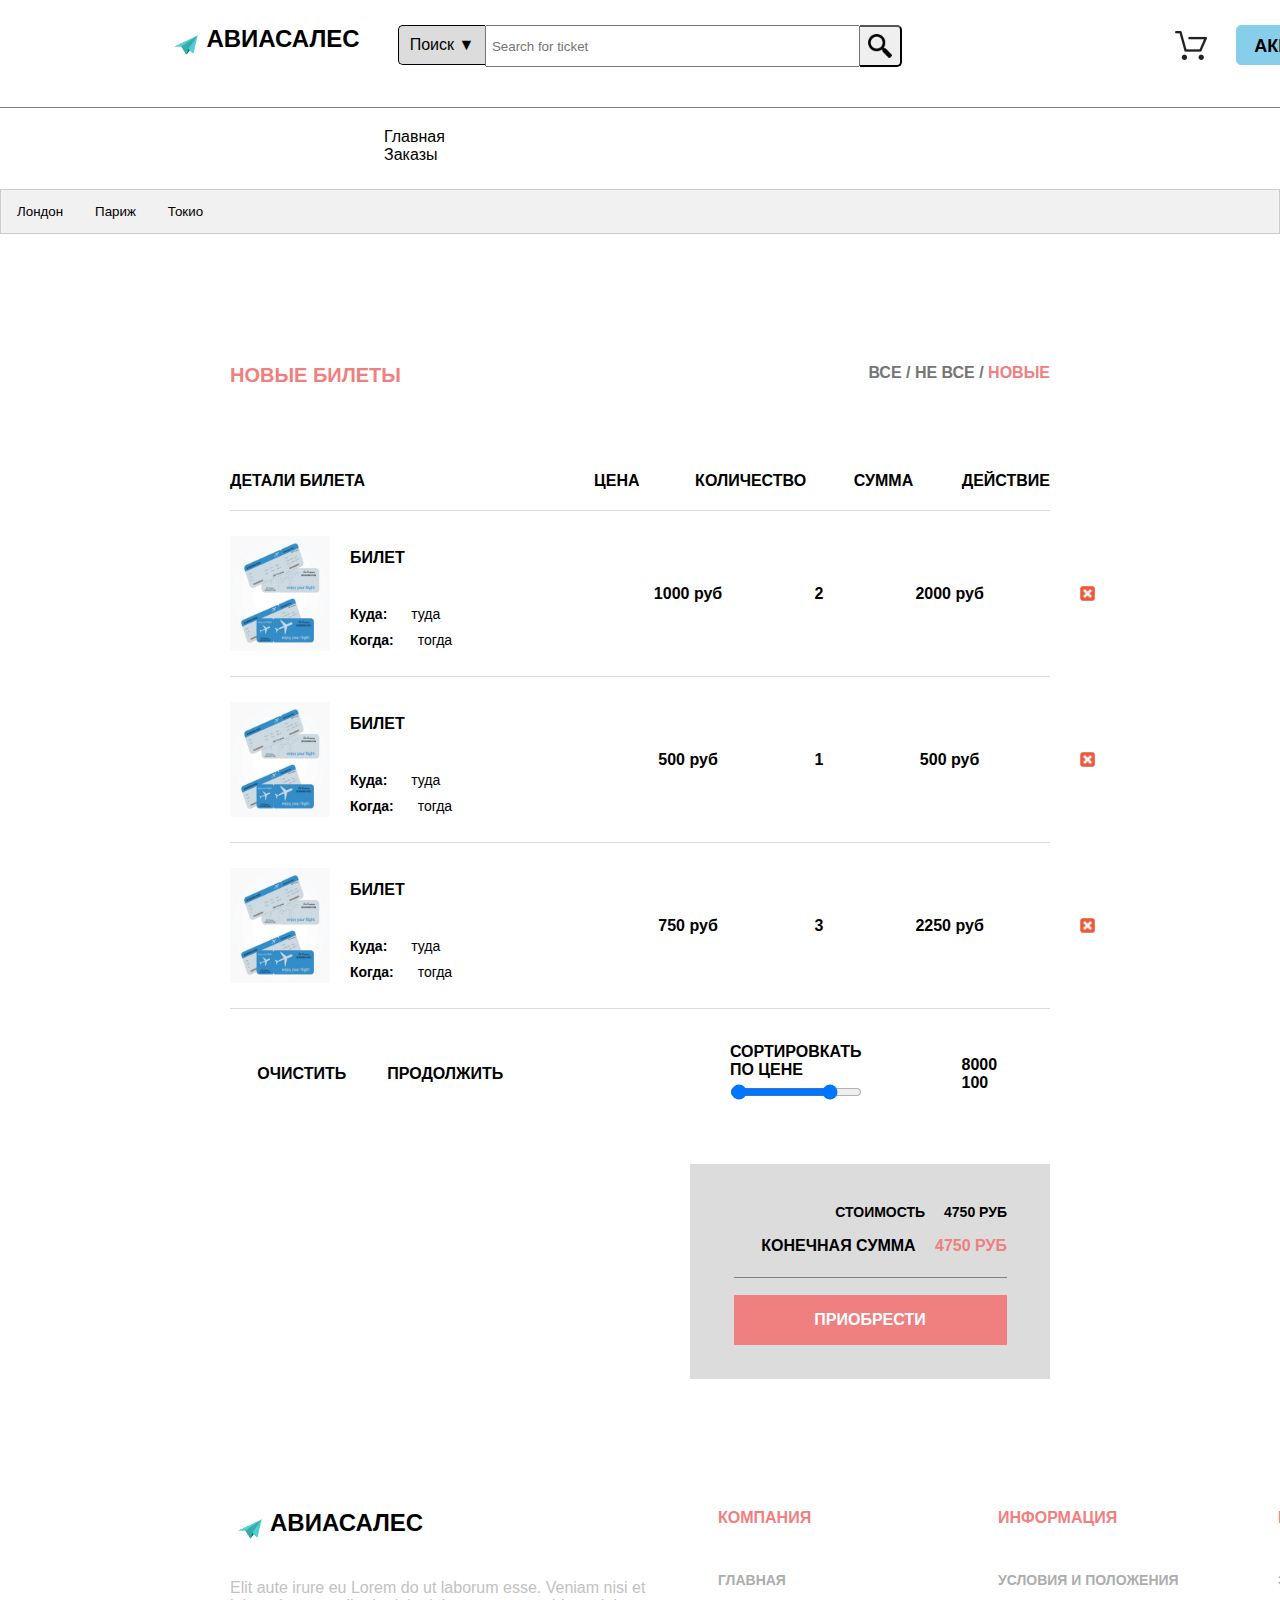
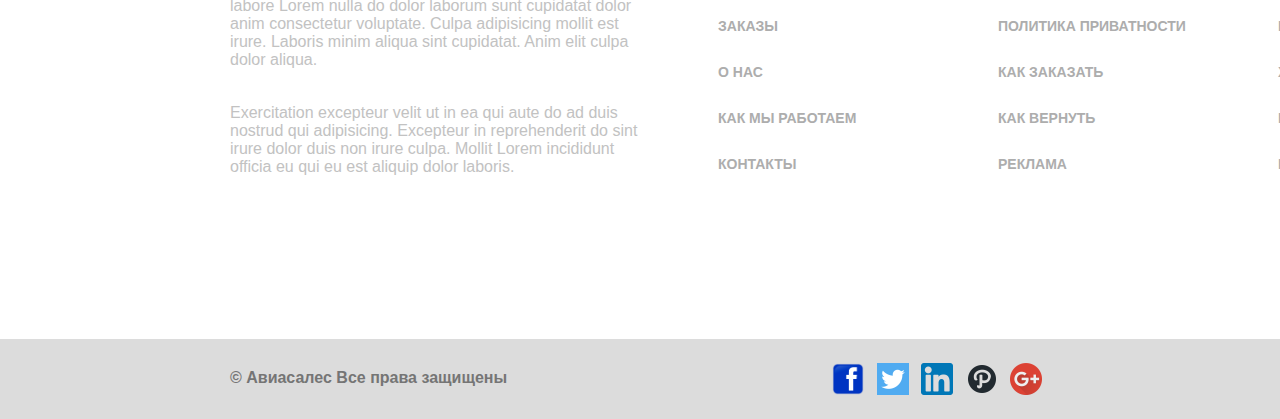
<file: Lab5/shopping_cart.html>
<!DOCTYPE html>
<html lang="ru">

<head>
    <link rel="stylesheet" href="https://cdn.jsdelivr.net/npm/bootstrap@5.1.3/dist/css/bootstrap.min.css" integrity="sha384-1BmE4kWBq78iYhFldvKuhfTAU6auU8tT94WrHftjDbrCEXSU1oBoqyl2QvZ6jIW3" crossorigin="anonymous">
    <script src="https://cdn.jsdelivr.net/npm/bootstrap@5.1.3/dist/js/bootstrap.min.js" integrity="sha384-QJHtvGhmr9XOIpI6YVutG+2QOK9T+ZnN4kzFN1RtK3zEFEIsxhlmWl5/YESvpZ13" crossorigin="anonymous"></script>

    <link rel="stylesheet" href="style2.css">
    <link rel="stylesheet" href="style.css">
    <meta charset="UTF-8">

    <title>Заказ билета</title>
</head>

<body>
    <header>
        <div class="logo">
            <img src="images/logo.png" alt="plane">
            <p>АВИАСАЛЕС</p>
        </div>
        <form class="search" action="#">
            <div class="dropWrap">
                <div class="browse">
                    <span>Поиск &#9660;</span>
                </div>
                <div class="dropdown">
                    <li>Что-то</li>
                    <li>Что-то 2</li>
                    <li>Что-то 3</li>
                    <li style="margin-bottom:0">Что?</li>
                </div>
            </div>
            <input type="text" placeholder="Search for ticket" name="search">
            <button class="searchButton" type="submit"></button>
        </form>
        <div class="shopIcon">
            <a href="shopping_cart.html"></a>
        </div>
        <div class="account dropWrap">
            <div style="display:flex">
                <p>Аккаунт &#9660;</p>
            </div>

            <div class="dropdown">
                <li id="myBtn2">Профиль</li>
                <li>Билеты</li>
                <li>Настройки</li>
                <li style="margin-bottom:0">Выйти</li>
            </div>
        </div>
    </header>
    <main>
        <nav>
            <div class="container">
                <div class="row">
                    <div class="col">
                        <a href="index.html" style='color:black;'>Главная</a>

                    </div>
                    <div class="col">
                        <a href="shopping_cart.html" style='color:black;'>Заказы</a>

                    </div>
                </div>


            </div>

        </nav>

        <div id="myModal" class="modal">


            <div class="modal-content">
                <div class="modal-header">
                    <span class="close">&times;</span>
                    <h2>Шапка модального окна</h2>
                </div>
                <div class="modal-body">


                    <p id="message">Пожалуйста, заполните все поля формы!</p>
                    E-mail: <input id="email" name="email" type="text" size="20" /><br /> Телефон: <input id="phone" name="phone" type="text" size="20" /><br />
                    <input name="button" type="submit" value="Проверить" onClick="ValidMail(); ValidPhone();" />



                </div>
                <div class="modal-footer">
                    <h3>Футер модального окна</h3>
                </div>
            </div>

        </div>
        <div class="tab row">
            <button class="tablinks col" onclick="openCity(event, 'London')">Лондон</button>
            <button class="tablinks col" onclick="openCity(event, 'Paris')">Париж</button>
            <button class="tablinks col" onclick="openCity(event, 'Tokyo')">Токио</button>
        </div>

        <div id="London" class="tabcontent">
            <h3>Лондон</h3>
            <p>Лондон является столицей Англии.</p>
            <img class="img-fluid" src="images/22.jpg" alt="">
        </div>

        <div id="Paris" class="tabcontent">
            <h3>Париж</h3>
            <p>Париж является столицей Франции.</p>
            <img class="img-thumbnail" src="images/23.jpg" alt="">

        </div>

        <div id="Tokyo" class="tabcontent">
            <h3>Токио</h3>
            <p>Токио является столицей Японии.</p>
            <img class="img-fluid" src="images/24.jpg" alt="">

        </div>
        <div class="startPanel">
            <span class="spMain">Новые билеты</span>
            <span class="sp">Все / не все / <span class="spSpec" style="color: lightcoral">новые</span></span>
        </div>
        <div class="tickets">
            <div class="colNames">
                <span class="colText" style="margin-right: 0; margin-left: 0; width: 500px; text-align: left">Детали билета</span>
                <span class="colText">Цена</span>
                <span class="colText">Количество</span>
                <span class="colText">Сумма</span>
                <span class="colText" style="margin-right: 0">Действие</span>
            </div>
            <div class="ticket">
                <div class="mainBlock">
                    <img style="width: 100px; height: 115px" src="images/ticket.jpg" alt="ticket">
                    <div class="details">
                        <span class="d1">Билет</span>
                        <span class="d2">Куда: <span class="d3">туда</span></span>
                        <span class="d2" style="margin-top:10px">Когда: <span class="d3">тогда</span></span>
                    </div>
                </div>

                <span class="colText">1000 руб</span>
                <span class="colText">2</span>
                <span class="colText">2000 руб</span>
                <img class="deleteIcon" src="images/delete.png" alt="delete">
            </div>
            <div class="lineBreak"></div>
            <div class="ticket">
                <div class="mainBlock">
                    <img style="width: 100px; height: 115px" src="images/ticket.jpg" alt="ticket">
                    <div class="details">
                        <span class="d1">Билет</span>
                        <span class="d2">Куда: <span class="d3">туда</span></span>
                        <span class="d2" style="margin-top:10px">Когда: <span class="d3">тогда</span></span>
                    </div>
                </div>
                <span class="colText">500 руб</span>
                <span class="colText">1</span>
                <span class="colText">500 руб</span>
                <img class="deleteIcon" src="images/delete.png" alt="delete">
            </div>
            <div class="lineBreak"></div>
            <div class="ticket" style="border-bottom: 1px solid gainsboro;">
                <div class="mainBlock">
                    <img style="width: 100px; height: 115px" src="images/ticket.jpg" alt="ticket">
                    <div class="details">
                        <span class="d1">Билет</span>
                        <span class="d2">Куда: <span class="d3">туда</span></span>
                        <span class="d2" style="margin-top:10px">Когда: <span class="d3">тогда</span></span>
                    </div>
                </div>
                <span class="colText">750 руб</span>
                <span class="colText">3</span>
                <span class="colText">2250 руб</span>
                <img class="deleteIcon" src="images/delete.png" alt="delete">
            </div>
        </div>
        <div class="shopButtons">
            <div class="shopButton" style="margin-left:230px"><span>Очистить</span></div>
            <div class="shopButton" style="margin-left:auto; margin-right:230px"><span>Продолжить</span></div>
            <div class="shopButton" style=" margin-right:300px">
                <div class="containerr">

                    <div class="">Сортировкать по цене</div>
                    <input type="range" min="0" step="1" max="10000" value="100">
                    <input type="range" min="0" step="1" max="10000" value="8000">
                </div>
                <div class="conteiner " style=" margin-left:100px">
                    <div id="val1" class="my-5">8000</div>
                    <div id="val2" class="my-5">100</div>

                </div>


            </div>

        </div>
        <div class="checkoutBlock">
            <div class="subinfo">
                <span>Стоимость</span>
                <span style="margin-left:15px">4750 руб</span>
            </div>
            <div class="info">
                <span>Конечная сумма</span>
                <span style="color:lightcoral; margin-left:15px">4750 руб</span>
            </div>
            <div class="line"></div>
            <div class="checkoutButton"><span>Приобрести</span></div>
        </div>

        <div class="end">
            <div class="wrap">
                <div class="eLogo">
                    <img src="images/logo.png" alt="plane">
                    <p>АВИАСАЛЕС</p>
                </div>
                <span class="about">Elit aute irure eu Lorem do ut laborum esse. Veniam nisi et labore Lorem nulla do dolor laborum sunt cupidatat dolor anim consectetur voluptate. Culpa adipisicing mollit est irure. Laboris minim aliqua sint cupidatat. Anim elit culpa dolor aliqua.</span>
                <span class="about">Exercitation excepteur velit ut in ea qui aute do ad duis nostrud qui adipisicing. Excepteur in reprehenderit do sint irure dolor duis non irure culpa. Mollit Lorem incididunt officia eu qui eu est aliquip dolor laboris.</span>
            </div>
            <div class="endMenu">
                <span class="e1">Компания</span>
                <span class="e2">Главная</span>
                <span class="e2">Заказы</span>
                <span class="e2">О нас</span>
                <span class="e2">Как мы работаем</span>
                <span class="e2">Контакты</span>
            </div>
            <div class="endMenu">
                <span class="e1">Информация</span>
                <span class="e2">Условия и положения</span>
                <span class="e2">Политика приватности</span>
                <span class="e2">Как заказать</span>
                <span class="e2">Как вернуть</span>
                <span class="e2">Реклама</span>
            </div>
            <div class="endMenu">
                <span class="e1">Категория билетов</span>
                <span class="e2">Эконом</span>
                <span class="e2">Нормальные</span>
                <span class="e2">Хорошие</span>
                <span class="e2">Бизнес-класс</span>
                <span class="e2">Посмотреть все</span>
            </div>
        </div>
    </main>
    <footer>
        <div class="copyright">&#169; Авиасалес Все права защищены</div>
        <div class="images">
            <img src="images/facebook.png" alt="facebook">
            <img src="images/twitter.png" alt="twitter">
            <img src="images/in.png" alt="in">
            <img src="images/p.png" alt="p">
            <img src="images/google.png" alt="google">
        </div>
    </footer>
</body>
<script>
    const sliders = document.querySelectorAll('input[type="range"]');
    let val1 = document.getElementById("val1");
    let val2 = document.getElementById("val2");
    sliders[0].addEventListener('input', (e) => {
        if (+sliders[0].value > +sliders[1].value) {
            sliders[1].value = +sliders[0].value;
        }

    });

    sliders[1].addEventListener('input', (e) => {
        if (+sliders[1].value < +sliders[0].value) {
            sliders[0].value = +sliders[1].value;
        }

    });

    sliders.forEach((slider) => {
        slider.addEventListener('change', () => {
            console.log(`from ${sliders[0].value} to ${sliders[1].value}`);
            val1.innerHTML = sliders[0].value;
            val2.innerHTML = sliders[1].value;

        })

    });
    var modal = document.getElementById('myModal');

    var btn = document.getElementById("myBtn2");
    btn.addEventListener("click", () => {
        modal.style.display = "block";
        console.log('s');
    })
    var span = document.getElementsByClassName("close")[0];

    span.addEventListener("click", () => {
        modal.style.display = "none";


    })

    function ValidMail() {
        var re = /^[\w-\.]+@[\w-]+\.[a-z]{2,4}$/i;
        var myMail = document.getElementById('email').value;
        var valid = re.test(myMail);
        if (valid) output = 'Адрес эл. почты введен правильно!';
        else output = 'Адрес электронной почты введен неправильно!';
        document.getElementById('message').innerHTML = output;
        return valid;
    }

    function ValidPhone() {
        var re = /^\d[\d\(\)\ -]{4,14}\d$/;
        var myPhone = document.getElementById('phone').value;
        var valid = re.test(myPhone);
        if (valid) output = 'Номер телефона введен правильно!';
        else output = 'Номер телефона введен неправильно!';
        document.getElementById('message').innerHTML = document.getElementById('message').innerHTML + '<br />' + output;
        return valid;
    }

    function openCity(evt, cityName) {
        var i, tabcontent, tablinks;

        tabcontent = document.getElementsByClassName("tabcontent");
        for (i = 0; i < tabcontent.length; i++) {
            tabcontent[i].style.display = "none";
        }

        tablinks = document.getElementsByClassName("tablinks");
        for (i = 0; i < tablinks.length; i++) {
            tablinks[i].className = tablinks[i].className.replace(" active", "");
        }

        document.getElementById(cityName).style.display = "block";
        evt.currentTarget.className += " active";
    }
</script>

</html>
</file>
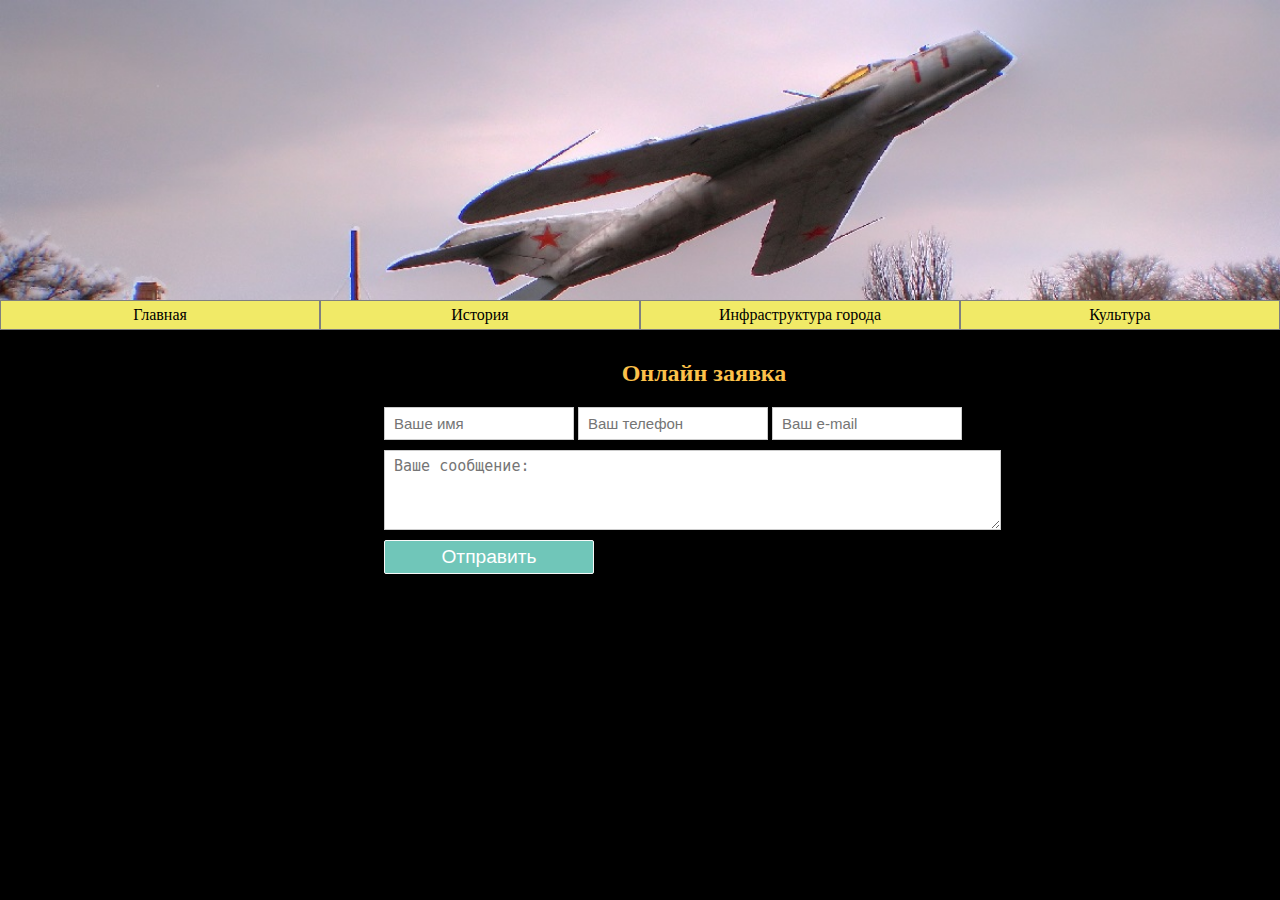
<file: Lab1/новоазовск/connection.html>
<html>
<head>
    <link rel="stylesheet" href="style.css">
    <title>Новоазовск</title>
    <meta charset="utf-8">
</head>
<body>
    <div id="header">

    </div>
    <div id="nav">
        <ul class="nav">
            <li id="nav"><a href="index.html">Главная</a></li>
            <li id="nav"><a href="history.html">История</a></li>
            <li id="nav"><a href="geographi.html">Инфраструктура города</a></li>
            <li id="nav"><a href="art.html">Культура</a></li>
        </ul>
    </div>
    <div id="content">
      <div id="inline">
          <h2>Онлайн заявка</h2>
          <form id="contact" action="#" method="post" name="contact">
              <input id="name" class="txt" name="name" type="name" placeholder="Ваше имя" />
              <input id="phone" class="txt" name="phone" type="phone" placeholder="Ваш телефон" />
              <input id="email" class="txt" name="email" type="email" placeholder="Ваш e-mail" />
              <textarea id="msg" class="txtarea" name="msg" placeholder="Ваше сообщение:"></textarea>
              <button id="send">Отправить</button>
          </form>
      </div>
    </div>
<div id="footer">

</div>
</body>
</html>
</file>
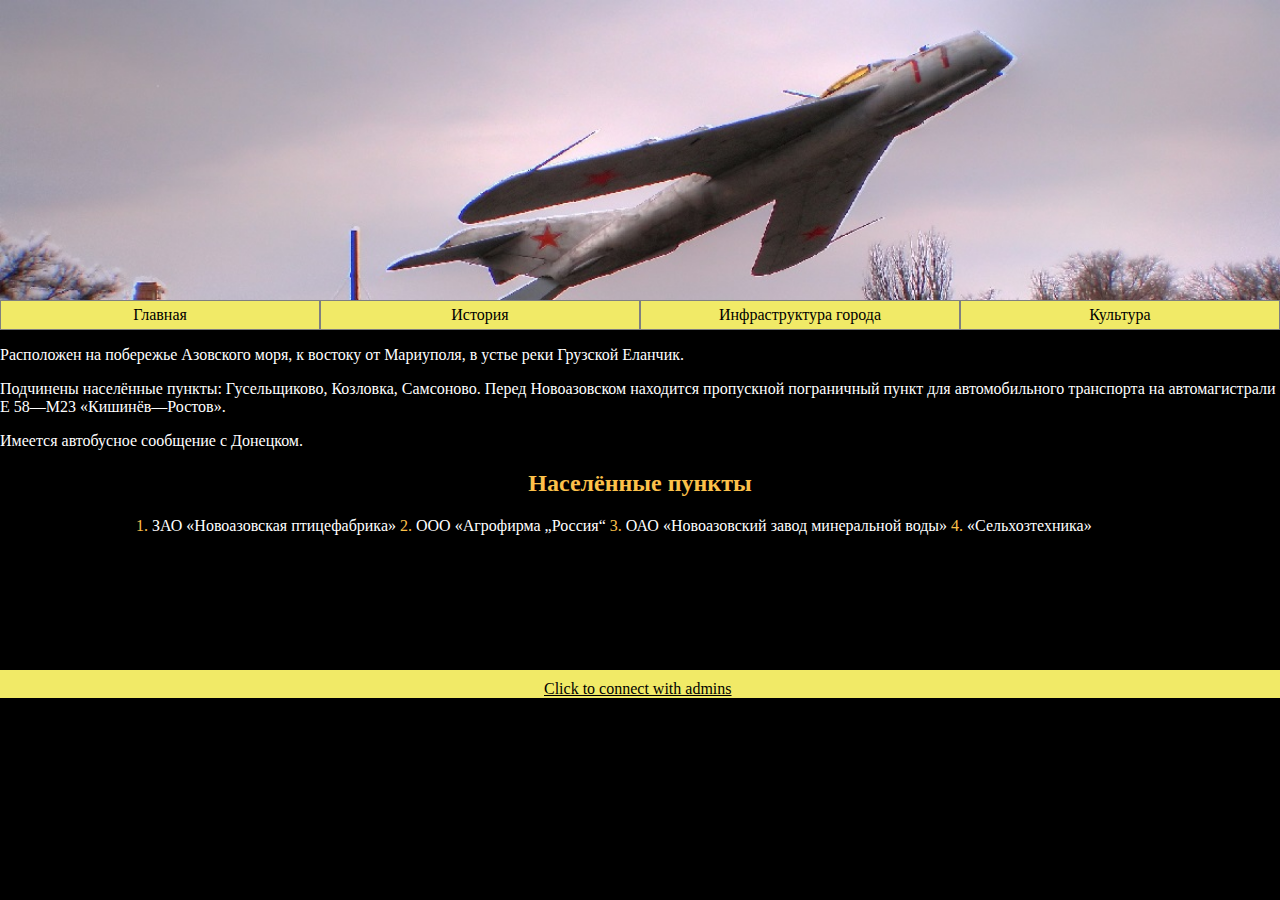
<file: Lab1/новоазовск/geographi.html>
<html>
<head>
    <link rel="stylesheet" href="style.css">
    <title>Новоазовск</title>
    <meta charset="utf-8">
</head>
<body>
    <div id="header">

    </div>
    <div id="nav">
        <ul class="nav">
            <li id="nav"><a href="index.html">Главная</a></li>
            <li id="nav"><a href="history.html">История</a></li>
            <li id="nav"><a href="geographi.html">Инфраструктура города</a></li>
            <li id="nav"><a href="art.html">Культура</a></li>
        </ul>
    </div>
    <div id="map">
        <script type="text/javascript" charset="utf-8" async src="https://api-maps.yandex.ru/services/constructor/1.0/js/?um=constructor%3Afe55c145f0a5b4c7aae72c0324df515d110cef8e18c80b0a586c3631a7f9592b&amp;width=500&amp;height=400&amp;lang=ru_UA&amp;scroll=true"></script>
    </div>
    <div id="info1">
        <p class="geographie">Расположен на побережье Азовского моря, к востоку от Мариуполя, в устье реки Грузской Еланчик.</p>
        <p class="geographie">Подчинены населённые пункты: Гусельщиково, Козловка, Самсоново. Перед Новоазовском находится пропускной пограничный пункт для автомобильного транспорта на автомагистрали E 58—М23 «Кишинёв—Ростов».</p>
        <p class="geographie">Имеется автобусное сообщение с Донецком.</p>

    </div>

    <div id="economic">
        <h2>Населённые пункты</h2>
        <ol>
            <li>ЗАО «Новоазовская птицефабрика»</li>
            <li>ООО «Агрофирма „Россия“</li>
            <li>ОАО «Новоазовский завод минеральной воды»</li>
            <li>«Сельхозтехника»</li>
        </ol>
    </div>

<div id="footer">
    <div id="inline">
        <a href="connection.html">Click to connect with admins</a>
    </div>
</div>
</body>
</html>
</file>
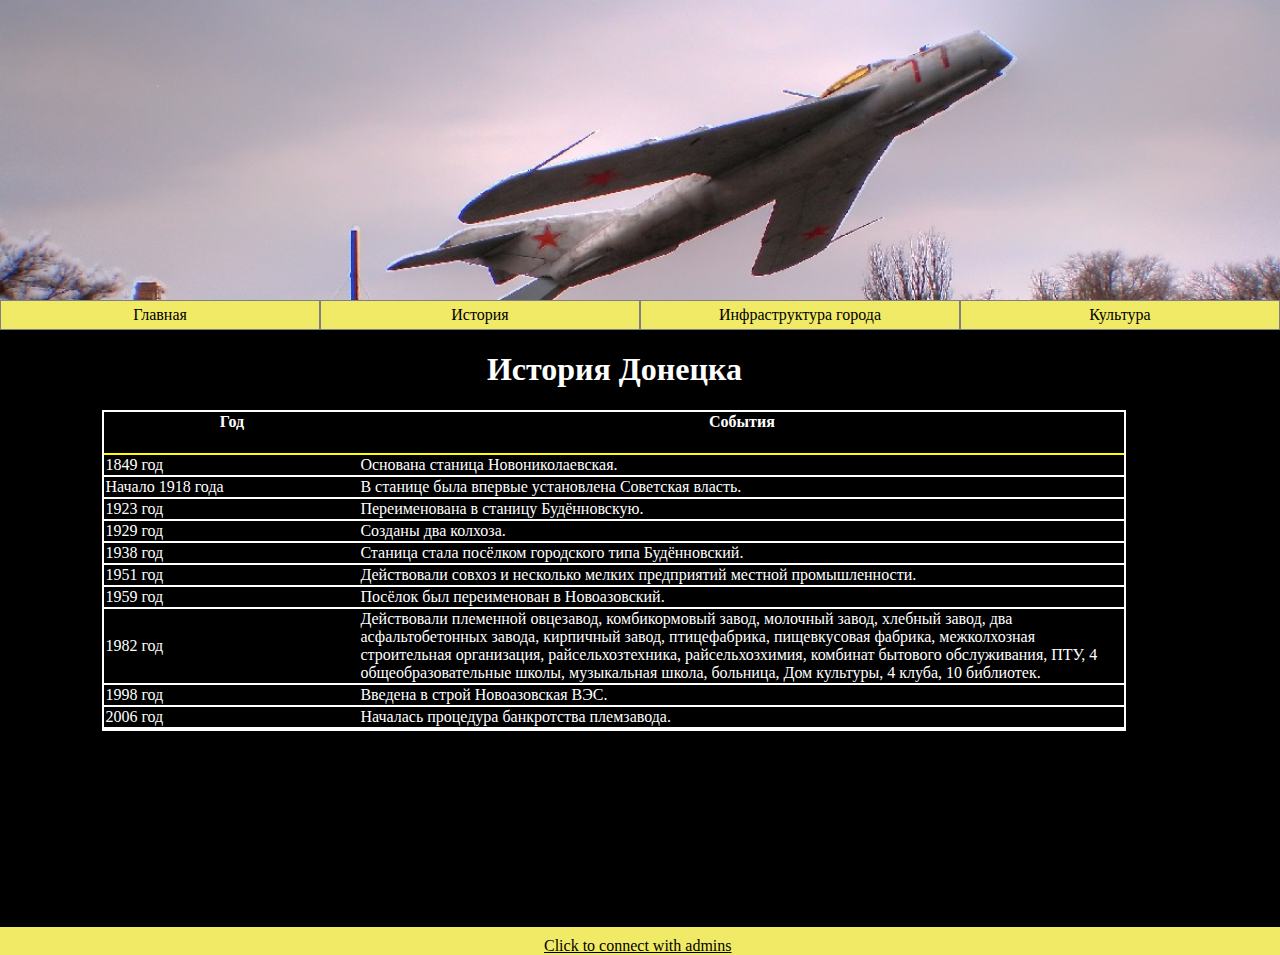
<file: Lab1/новоазовск/history.html>
<html>
<head>
    <link rel="stylesheet" href="style.css">
    <title>Новоазовск</title>
    <meta charset="utf-8">
</head>
<body>
    <div id="header">
    </div>
    <div id="nav">
        <ul class="nav">
            <li id="nav"><a href="index.html">Главная</a></li>
            <li id="nav"><a href="history.html">История</a></li>
            <li id="nav"><a href="geographi.html">Инфраструктура города</a></li>
            <li id="nav"><a href="art.html">Культура</a></li>
        </ul>
    </div>
    <div id="table">
        <table>
            <caption><h1><b>История Донецка</b></h1></caption>
            <tr><th class="year"><h4>Год</h4></th><th class="ivent"><h4>События</h4></th></tr>
            <tr><td class="year">1849 год</td><td class="ivent">Основана станица Новониколаевская.</td></tr>
            <tr><td class="year">Начало 1918 года</td><td class="ivent">В станице была впервые установлена Советская власть.</td></tr>
            <tr><td class="year">1923 год</td><td class="ivent">Переименована в станицу Будённовскую.</td></tr>
            <tr><td class="year">1929 год</td><td class="ivent">Созданы два колхоза.</td></tr>
            <tr><td class="year">1938 год</td><td class="ivent">Станица стала посёлком городского типа Будённовский.</td></tr>
            <tr><td class="year">1951 год</td><td class="ivent">Действовали совхоз и несколько мелких предприятий местной промышленности.</td></tr>
            <tr><td class="year">1959 год</td><td class="ivent">Посёлок был переименован в Новоазовский.</td></tr>
            <tr><td class="year">1982 год</td><td class="ivent">Действовали племенной овцезавод, комбикормовый завод, молочный завод, хлебный завод, два асфальтобетонных завода, кирпичный завод, птицефабрика, пищевкусовая фабрика, межколхозная строительная организация, райсельхозтехника, райсельхозхимия, комбинат бытового обслуживания, ПТУ, 4 общеобразовательные школы, музыкальная школа, больница, Дом культуры, 4 клуба, 10 библиотек.</td></tr>
            <tr><td class="year">1998 год</td><td class="ivent">Введена в строй Новоазовская ВЭС.</td></tr>
            <tr><td class="year">2006 год</td><td class="ivent">Началась процедура банкротства племзавода.</td></tr>
        </table>
        <br>
    </div>
<div id="footer">
    <div id="inline">
        <a href="connection.html">Click to connect with admins</a>
    </div>
</div>
</body>
</html>
</file>
<file: Lab2/style.css>
* {
    margin: 0;
    padding: 0;
    font-family: Arial, Helvetica, sans-serif;
}
main {
    margin-bottom: 80px;
    width: 100%;
}
a {
    text-decoration: none;
}
li {
    list-style: none;
}
header {
    width: 100%;
    background: white;
    display: flex;
    padding-bottom: 40px;
    border-bottom: 1px solid gray;
}
.logo {
    display: flex;
    text-transform: uppercase;
    color: #000;
    font-weight: 800;
    font-size: 24px;
    cursor: pointer;
    margin-top: 25px;
    margin-left: 13%;
}
.logo img {
    height: 40px;
    width: 40px;
}
.search {
    display: flex;
    margin-left: 3%;
    color: #000;
    font-weight: 400;
    font-size: 20px;
    cursor: pointer;
    margin-top: 25px;
    float: left;
}
.search input{
    width: 375px;
}
.search ::placeholder{
    padding-left: 5px;
}
.dropWrap {
    display: flex;
    transition: 0.3s ease-in-out;
}
.browse {
    font-size: 16px;
    font-weight: 400;
    border: 1px solid black;
    border-radius: 5px 0 0 5px;
    border-right: none;
    background-color: gainsboro;
    width: 87px;
    height: 40px;
    display: flex;
    align-items: center;
    justify-content: center;
    transition: 0.3s ease-in-out;
}
.dropdown {
    width: 87px;
    font-size: 16px;
    font-weight: 400;
    border: 1px solid black;
    border-radius: 0 0 5px 5px;
    background-color: gainsboro;
    position: absolute;
    margin-top: 41px;
    display: block;
    transition: 0.3s ease-in-out;
    opacity: 0;
    transform: scaleX(0);
}
.dropdown li {
    text-align: center;
    margin-bottom: 5px;
    border-bottom: 1px solid black;
    transition: 0.3s;
    padding: 3px;
}
.dropdown li:hover {
    color: yellow;
}
.dropWrap:hover {
    border-radius: 5px 5px 0 0;
}
.dropWrap:hover .dropdown {
    display: block;
    opacity: 1;
    transform: scaleX(1);
}
.dropWrap:hover .browse {
    border-radius: 5px 0 0 0;
    color: yellow;
}
.searchButton {
    background-image: url(images/searchIcon.png);
    background-repeat: no-repeat;
    background-position: center;
    background-size: 60%;
    height: 42px;
    width: 42px;
    float: left;
    cursor: pointer;
    border-left: none;
    border-radius: 0 5px 5px 0;
}
.shopIcon {
    display: flex;
    color: #000;
    cursor: pointer;
    margin-top: 25px;
    margin-left: 21%;
    width: 40px;
    height: 40px;
    background: url(images/shopIcon.png);
    background-repeat: no-repeat;
    background-position: center;
}
.shopIcon a {
    text-decoration: none;
    width: 40px;
    height: 40px;
}
.shopIcon:hover {
    animation: 0.5s linear 0s normal none running rot;
}
@keyframes rot {
    0% {
      transform: rotate(0deg);
    }
    25% {
        transform: rotate(25deg);
    }
    50% {
        transform: rotate(0deg);
    }
    75% {
        transform: rotate(-25deg);
    }
    100% {
      transform: rotate(0deg);
    }
  }
.account {
    display: flex;
    flex-direction: column;
    color: #000;
    cursor: pointer;
    margin-top: 25px;
    margin-left: 2%;
    width: 130px;
    height: 40px;
    background: skyblue;
    border: 1px solid skyblue;
    border-radius: 5px 5px 5px 5px;
}
.account .dropdown {
    background-color: skyblue;
    width: 130px;
}
.account p {
    margin-left: 17px;
    margin-top: 10px;
    text-align: center;
    text-transform: uppercase;
    font-weight: 600;
    font-size: 18px;
    transition: 0.3s;
}
.account:hover p{
    color: yellow;
}

nav {
    display: flex;
    margin-left: 30%;
    margin-top: 20px;
    margin-bottom: 25px;
}
.topnav a {
    text-transform: uppercase;
    font-weight: 600;
    font-size: 20px;
    margin-right: 40px;
    transition: 0.3s;
}
.topnav a:hover {
    color:orange;
}
.mainImg {
    display: flex;
    background: url(images/mainImg.jpg);
    background-repeat: no-repeat;
    background-position: right;
    background-color: lightblue;
    height: 600px;
    background-size: contain;
    background-blend-mode: luminosity;
    align-items: center;
    margin-bottom: 100px;
}
.mainImg p {
    padding-left: 5px;
    border-left: 10px solid yellow;
    margin-left: 150px;
    text-transform: uppercase;
    font-weight: 600;
    font-size: 30px;
    transition: 1s;
}
.mainImg p span {
    font-weight: 700;
    font-size: 35px;
    color:yellow;
}
.mainImg p:hover {
    transform: scale(1.2);
}
.gallery {
    position: relative;
    display: grid;
    grid-template-columns: repeat(2, 555px);
    grid-template-rows: repeat(3, 262px);
    grid-gap: 20px;
    margin-left: auto;
    margin-right: auto;
    width: 1140px;
    margin-bottom: 100px;
}
.gallery figure {
    position: relative;
}
.gallery img {
    width: 100%;
    height: 100%;
    object-fit: cover;
    display: block;
}
.gallery_item_1 {
    grid-column: 1;
    grid-row: 1 / span 2;
}
.gallery_item_2 {
    grid-column: 2;
    grid-row: 1;
}
.gallery_item_3 {
    grid-column: 1;
    grid-row: 3;
}
.gallery_item_4 {
    grid-column: 2;
    grid-row: 2 / span 2;
}
.gallery span {
    text-transform: uppercase;
    font-weight: 600;
    font-size: 0px;
    position: absolute;
    top: 25px;
    background-color:gainsboro;
    padding: 40px 10px 40px 10px;
    transition: 1s;
}
.gallery span:hover {
    padding: 40px;
    font-size: 15px;
}
.featureTickets {
    margin-left: auto;
    margin-right: auto;
    width: 500px;
    text-align: center;
    margin-bottom: 60px;
}
.fspan1 {
    display: block;
    font-weight: 600;
    font-size: 25px;
    margin-bottom: 15px;
}
.fspan2 {
    display: block;
    color: rgb(173, 173, 173);
    font-weight: 400;
    font-size: 20px;
    top: 40px;
    left: -80px;
}
.products {
    display: flex;
    margin-left: auto;
    margin-right: auto;
    width: 1140px;
}
.product {
    position: relative;
    margin-right: 30px;
    margin-bottom: 35px;
    transition: 0.3s;
}
.product:hover {
    box-shadow: 0 0 10px rgba(0,0,0,0.5);
}
.product img {
    width: 263px;
    height: 280px;
    display: block;
    background-color: green;
    margin-bottom: 20px;
    transition: 0.3s;
}
.product img:hover {
    opacity: 0.3;
}
.product .pName,.pPrice {
    padding-left: 20px;
    display: block;
    text-transform: uppercase;
    font-weight: 600;
    font-size: 14px;
    top: 25px;
    margin-bottom: 20px;
}
.product .pPrice {
    color: lightcoral;
}
.allProductsButton {
    display: flex;
    align-items: center;
    text-decoration: none;
    margin-left: auto;
    margin-right: auto;
    width: 220px;
    height: 50px;
    background-color: lightcoral;
    margin-bottom: 100px;
}
.allProductsButton a {
    margin-left: auto;
    margin-right: auto;
    text-transform: uppercase;
    font-weight: 600;
    font-size: 16px;
    color: white;
}
.special {
    display: flex;
    margin-left: auto;
    margin-right: auto;
    margin-bottom: 100px;
    width: 1140px;
    height: 530px;
    background-color: #222224;
    color: white;
}
.special span {
    display: block;
}
.rightSide {
    margin-top: auto;
    margin-bottom: auto;
}
.sText {
    display: block;
    margin-top: 50px;
    margin-left: 63px;
    margin-right: 40px;
    margin-bottom: 60px;
    background-repeat: no-repeat;
    background-size: contain;
    padding-left: 120px;
}
.s1 {
    background-image: url(images/ico1.png);
}
.s2 {
    background-image: url(images/ico2.png);
}
.s3 {
    background-image: url(images/ico3.png);
}
.sText .head {
    font-weight: 800;
    font-size: 18px;
    color: white;
    margin-bottom: 15px;
}
.subscribe {
    position: relative;
    background-image: url(images/bgPlane.jpg);
    background-repeat: no-repeat;
    background-size:cover;
    width: 100%;
    height: 440px;
    margin-bottom: 110px;
    font-size: 16px;
}
.quote {
    position: absolute;
    top: 110px;
    margin-left: 230px;
    margin-right: 170px;
    width: 500px;
    height: 90px;
    padding-left: 100px;
    background-image: url(images/woman.png);
    background-repeat: no-repeat;
    background-size: contain;
}
.qText {
    display: block;
    font-style: italic;
    font-weight: 500;
    margin-bottom: 20px;
    line-height: 1.5;
}
.author {
    display: block;
    color:brown;
    font-weight: 600;
}
.sPanel {
    display: block;
    position: absolute;
    top: 110px;
    margin-left: 60%;
    width: 375px;
    height: 130px;
    text-align: center;
}
.spText1 {
    display: block;
    text-transform: uppercase;
    font-weight: 550;
    font-size: 18px;
    margin-bottom: 15px;
    letter-spacing: 3px;
}
.spText2 {
    display: block;
    text-transform: uppercase;
    font-weight: 450;
    font-size: 16px;
    margin-bottom: 35px;
}
.email {
    display: flex;
    text-transform: uppercase;
    color: #000;
    font-weight: 400;
    font-size: 20px;
    cursor: pointer;
    margin-top: 25px;
}
.email input{
    border-radius: 15px 0 0 15px;
    border: 1px solid black;  
    width: 450px;
}
.email ::placeholder{
    padding-left: 5px;
}
.email button {
    height: 40px;
    width: 150px;
    float: left;
    cursor: pointer;
    border-radius: 0 15px 15px 0;
    border: 1px solid black;  
    border-left: none; 
    background: lightcoral;
}
.submitText {
    color: white;
    padding: 5px;
    text-transform: uppercase;
    font-weight: 600;
    font-size: 14px;
}
.end {
    display: flex;
    height: 350px;
    margin-right: 230px;
    margin-left: 230px;
}
.wrap {
    display: flex;
    flex-direction: column;
}
.eLogo {
    display: flex;
    text-transform: uppercase;
    color: #000;
    font-weight: 800;
    font-size: 24px;
    cursor: pointer;
    margin-bottom: 30px;
}
.eLogo img {
    height: 40px;
    width: 40px;
}
.end .about {
    margin-bottom: 35px;
    width: 428px;
    margin-right: 60px;
    color: rgb(194, 194, 194);
}
.endMenu {
    margin-right: 80px;
    display: flex;
    flex-direction: column;
}
.e1 {
    text-transform: uppercase;
    font-weight: 600;
    font-size: 16px;
    color: lightcoral;
    margin-bottom: 45px;
    width: 200px;
}
.e2 {
    text-transform: uppercase;
    font-weight: 600;
    font-size: 14px;
    color: rgb(173, 173, 173);
    margin-bottom: 30px;
}
footer {
    width: 100%;
    display: flex;
    height: 80px;
    background-color: gainsboro;
}
.copyright {
    font-weight: 600;
    font-size: 16px;
    margin-top: 30px;
    margin-left: 230px;
    color: rgb(117, 117, 117);
}
.images {
    margin-right: 230px;
    margin-left: auto;
}
footer img {
    width: 32px;
    height: 32px;
    transition: 1s;
    margin-right: 8px;
    cursor: pointer;
    margin-top: 24px;
}
footer img:hover {
    filter: hue-rotate(360deg) drop-shadow(2px 2px 2px black);
}



.startPanel {
    display: flex;
    text-transform: uppercase;
    font-weight: 600;
    width: 100%;
    height: 148px;
    color: gainsboro;
    margin-bottom: 90px;
    padding-top: 65px;
}
.startPanel span {
    margin-top: 65px;
}
.spMain {
    margin-left: 230px;
    font-size: 20px;
    color: lightcoral;
    width: 200px;
}
.sp {
    margin-right: 230px;
    margin-left: auto;
    font-size: 16px;
    color: rgb(117, 117, 117);
}
.tickets {
    margin-left: 230px;
    margin-right: 230px;
    display: flex;
    margin-bottom: 40px;
    flex-wrap: wrap;
}
.colNames {
    display: flex;
    width: 100%;
    margin-bottom: 20px;
    text-transform: uppercase;
}
.colText {
    font-weight: 600;
    font-size: 16px;
    margin-right: 40px;
    margin-left: auto;
    text-align: center;
    width: 110px;
}
.ticket {
    align-items: center;
    display: flex;
    width: 100%;
    padding-top: 25px;
    padding-bottom: 25px;
    border-top: 1px solid gainsboro;
}
.deleteIcon {
    width: 15px;
    height: 15px;
    margin-right: auto;
    position: relative;
    left: 45px;
    margin-left: auto;
    cursor: pointer;
    transition: 0.3s;
}
.deleteIcon:hover {
    box-shadow: 0 0 5px rgba(0,0,0,0.5);
}
.ticket span {
    margin-left: auto;
}
.mainBlock {
    display: flex;
    width: 500px;
}
.mainBlock img{
    width: 100px;
    height: 115px;
    margin-left: 0;
    margin-right: 0;
}
.details {
    display: flex;
    flex-direction: column;
}
.details span {
    margin-left: 20px;
    text-align: left;
}
.d1 {
    margin-top: 13px;
    text-transform: uppercase;
    font-weight: 600;
    font-size: 16px;
}
.d2 {
    margin-top: 39px;
    font-weight: 550;
    font-size: 14px;
}
.d3 {
    margin-left: 9px;
    font-weight: 500;
    font-size: 14px;
}
.lineBreak {
    width: 100%;
}
.shopButtons {
    display: flex;
    width: 100%;
    margin-bottom: 65px;
}
.shopButton {
    display: flex;
    align-items: center;
    justify-content: center;
    width: 233px;
    height: 50px;
    border: 1px solid gainsboro;
    font-weight: 600;
    font-size: 16px;
    text-transform: uppercase;
    transition: 0.3s;
    cursor: pointer;
}
.shopButton:hover {
    box-shadow: 0 0 10px rgba(0,0,0,0.5);
}
.checkoutBlock {
    width: 360px;
    height: 215px;
    margin-left: auto;
    margin-right: 230px;
    background-color: gainsboro;
    margin-bottom: 130px;
    display: flex;
    flex-direction: column;
}
.subinfo {
    margin-top: 40px;
    font-weight: 550;
    font-size: 14px;
    text-transform: uppercase;
    text-align: right;
    margin-bottom: 17px;
    margin-right: 43px;
}
.info {
    font-weight: 600;
    font-size: 16px;
    text-transform: uppercase;
    text-align: right;
    margin-bottom: 22px;
    margin-right: 43px;
}
.line {
    width: 273px;
    height: 1px;
    background-color: gray;
    align-self: center;
    margin-bottom: 17px;
}
.checkoutButton {
    width: 273px;
    height: 50px;
    align-self: center;
    background-color: lightcoral;
    color: white;
    font-weight: 600;
    font-size: 16px;
    text-transform: uppercase;
    display: flex;
    align-items: center;
    justify-content: center;
    transition: 0.3s;
    cursor: pointer;
}
.checkoutButton:hover {
    box-shadow: 0 0 10px rgba(0,0,0,0.5);
}
</file>
<file: Lab3/style.css>
.empty {
  width: 100%;
  height: 10px;
  background-color: gray;
  margin-top: 20px;
  margin-bottom: 20px;
}
body {
  font-family: Arial, Helvetica, sans-serif;
}


/*6*/
.sprite_container {
  height: 100px;
  display: flex;
  align-items: center;
  background-color: rgb(255, 210, 210);
}
.sprite_image {
  height: 100px;
  width: 223px;  
}
.sprite_container:hover .sprite_image{
  background: url(text.png);
  animation: write 1s steps(11) infinite;
}
@keyframes write {
  100% {
    background-position: -2450px;
  }
}


/*5*/
.newton_cradle {
  margin-left: 100px;
  width: 300px;
  height: 200px;
}
.ball {
  z-index: -1;
  float: left;
  position: relative;
  margin-top: 100px;
  width: 50px;
  height: 50px;
  background: linear-gradient(45deg, blue, red);
  border-radius: 100%;
  transform-origin: 50% -100px;
}
      
input[type=checkbox] {
  position: absolute;
  top: -9999px;
  left: -9999px;
}
 
label {
  display: block;
  width: 500px;
  background: #08C;
  padding: 5px;
  border: 1px solid rgba(0,0,0,.1);
  border-radius: 2px;
  color: white;
  font-weight: bold;
  text-align: center;
}

input[type=checkbox]:checked ~ label {
  background-color: red;
}

input[type=checkbox]:checked ~ .newton_cradle .ball:nth-child(1) {
  animation: move 0.75s cubic-bezier(0.215, 0.61, 0.355, 1) alternate;
  animation-iteration-count: 4.5;
  --direction: 1;
}
input[type=checkbox]:checked ~ .newton_cradle .ball:nth-child(5) {
  animation: move 0.75s cubic-bezier(0.215, 0.61, 0.355, 1) alternate 0.75s;
  animation-iteration-count: 4.5;
  --direction: -1;
}

@keyframes move {
  0%{
      transform: rotate(0deg);
  }

  50%{
      transform: rotate(0deg);
  }

  100%{
      transform: rotate(calc(40deg * var(--direction)));
  }
}


/*1*/
.text_hint {
  display: block;
  width: 500px;
  background: #08C;
  padding: 5px;
  border: 1px solid rgba(0,0,0,.1);
  border-radius: 2px;
  color: white;
  font-weight: bold;
  text-align: center;
  margin-bottom: 10px;
}
.xmark {
  display: flex;
  background-color: black;
  width: 200px;
  height: 200px;
  align-items: center;
  position: relative;
  justify-content: center;
}
.line {
  z-index: 5;
  display: flex;
  background-color: darkred;
  width: 70px;
  height: 10px;
  position: absolute;
  
  transition: 1s;
}
.l1 {
  top: 50px;
}
.l2 {
  top: 90px;
}
.l3 {
  top: 130px;
}
.circle {
  display: flex;
  width: 150px;
  height: 150px;
  background-color: black;
}
.xmark:hover .circle{
  animation-name: circleAnimation;
  animation-duration: 1s;
  animation-fill-mode: forwards;
}
circle {
  fill: black;
  stroke: violet;
  stroke-width: 4;
  stroke-dasharray: 1000;
  stroke-dashoffset: 1000;
}
.xmark:hover circle{
  animation: rotate 1s linear;
  animation-fill-mode: forwards;
}
@keyframes rotate {
  to {
    stroke-dashoffset: 0;
  }
}
@keyframes circleAnimation {
  0% {
    border: violet 2px solid;
    border-radius: 0 0 0 0;
  }

  25% {
    border: violet 2px solid;
    border-radius: 0 50% 0 0;
  }

  50% {
    border: violet 2px solid;
    border-radius: 0 50% 50% 0;
  }

  75% {
    border: violet 2px solid;
    border-radius: 0 50% 50% 50%;
  }

  100% {
    border: violet 2px solid;
    border-radius: 50% 50% 50% 50%;
  }
}
.xmark:hover .line {
  top: 95px;
  width: 100px;
}
.xmark:hover .l1 {
  transform: rotate(45deg);
}
.xmark:hover .l1 {
  transform: rotate(45deg);
}
.xmark:hover .l2 {
  transform: translateX(100px);
  opacity: 0;
}
.xmark:hover .l3 {
  transform: rotate(-45deg);
}
</file>
<file: Lab5/style.css>
* {
    margin: 0;
    padding: 0;
    font-family: Arial, Helvetica, sans-serif;
}

main {
    margin-bottom: 80px;
    width: 100%;
}

a {
    text-decoration: none;
}

li {
    list-style: none;
}

header {
    width: 100%;
    background: white;
    display: flex;
    padding-bottom: 40px;
    border-bottom: 1px solid gray;
}

.logo {
    display: flex;
    text-transform: uppercase;
    color: #000;
    font-weight: 800;
    font-size: 24px;
    cursor: pointer;
    margin-top: 25px;
    margin-left: 13%;
}

.logo img {
    height: 40px;
    width: 40px;
}

.search {
    display: flex;
    margin-left: 3%;
    color: #000;
    font-weight: 400;
    font-size: 20px;
    cursor: pointer;
    margin-top: 25px;
    float: left;
}

.search input {
    width: 375px;
}

.search ::placeholder {
    padding-left: 5px;
}

.dropWrap {
    display: flex;
    transition: 0.3s ease-in-out;
}

.browse {
    font-size: 16px;
    font-weight: 400;
    border: 1px solid black;
    border-radius: 5px 0 0 5px;
    border-right: none;
    background-color: gainsboro;
    width: 87px;
    height: 40px;
    display: flex;
    align-items: center;
    justify-content: center;
    transition: 0.3s ease-in-out;
}

.dropdown {
    width: 87px;
    font-size: 16px;
    font-weight: 400;
    border: 1px solid black;
    border-radius: 0 0 5px 5px;
    background-color: gainsboro;
    position: absolute;
    margin-top: 41px;
    display: block;
    transition: 0.3s ease-in-out;
    opacity: 0;
    transform: scaleX(0);
}

.dropdown li {
    text-align: center;
    margin-bottom: 5px;
    border-bottom: 1px solid black;
    transition: 0.3s;
    padding: 3px;
}

.dropdown li:hover {
    color: yellow;
}

.dropWrap:hover {
    border-radius: 5px 5px 0 0;
}

.dropWrap:hover .dropdown {
    display: block;
    opacity: 1;
    transform: scaleX(1);
}

.dropWrap:hover .browse {
    border-radius: 5px 0 0 0;
    color: yellow;
}

.searchButton {
    background-image: url(images/searchIcon.png);
    background-repeat: no-repeat;
    background-position: center;
    background-size: 60%;
    height: 42px;
    width: 42px;
    float: left;
    cursor: pointer;
    border-left: none;
    border-radius: 0 5px 5px 0;
}

.shopIcon {
    display: flex;
    color: #000;
    cursor: pointer;
    margin-top: 25px;
    margin-left: 21%;
    width: 40px;
    height: 40px;
    background: url(images/shopIcon.png);
    background-repeat: no-repeat;
    background-position: center;
}

.shopIcon a {
    text-decoration: none;
    width: 40px;
    height: 40px;
}

.shopIcon:hover {
    animation: 0.5s linear 0s normal none running rot;
}

@keyframes rot {
    0% {
        transform: rotate(0deg);
    }
    25% {
        transform: rotate(25deg);
    }
    50% {
        transform: rotate(0deg);
    }
    75% {
        transform: rotate(-25deg);
    }
    100% {
        transform: rotate(0deg);
    }
}

.account {
    display: flex;
    flex-direction: column;
    color: #000;
    cursor: pointer;
    margin-top: 25px;
    margin-left: 2%;
    width: 130px;
    height: 40px;
    background: skyblue;
    border: 1px solid skyblue;
    border-radius: 5px 5px 5px 5px;
}

.account .dropdown {
    background-color: skyblue;
    width: 130px;
}

.account p {
    margin-left: 17px;
    margin-top: 10px;
    text-align: center;
    text-transform: uppercase;
    font-weight: 600;
    font-size: 18px;
    transition: 0.3s;
}

.account:hover p {
    color: yellow;
}

nav {
    display: flex;
    margin-left: 30%;
    margin-top: 20px;
    margin-bottom: 25px;
}

.topnav a {
    text-transform: uppercase;
    font-weight: 600;
    font-size: 20px;
    margin-right: 40px;
    transition: 0.3s;
}

.topnav a:hover {
    color: orange;
}

.mainImg {
    display: flex;
    background: url(images/mainImg.jpg);
    background-repeat: no-repeat;
    background-position: right;
    background-color: lightblue;
    height: 600px;
    background-size: contain;
    background-blend-mode: luminosity;
    align-items: center;
    margin-bottom: 100px;
}

.mainImg p {
    padding-left: 5px;
    border-left: 10px solid yellow;
    margin-left: 150px;
    text-transform: uppercase;
    font-weight: 600;
    font-size: 30px;
    transition: 1s;
}

.mainImg p span {
    font-weight: 700;
    font-size: 35px;
    color: yellow;
}

.mainImg p:hover {
    transform: scale(1.2);
}

.gallery {
    position: relative;
    display: grid;
    grid-template-columns: repeat(2, 555px);
    grid-template-rows: repeat(3, 262px);
    grid-gap: 20px;
    margin-left: auto;
    margin-right: auto;
    width: 1140px;
    margin-bottom: 100px;
}

.gallery figure {
    position: relative;
}

.gallery img {
    width: 100%;
    height: 100%;
    object-fit: cover;
    display: block;
}

.gallery_item_1 {
    grid-column: 1;
    grid-row: 1 / span 2;
}

.gallery_item_2 {
    grid-column: 2;
    grid-row: 1;
}

.gallery_item_3 {
    grid-column: 1;
    grid-row: 3;
}

.gallery_item_4 {
    grid-column: 2;
    grid-row: 2 / span 2;
}

.gallery span {
    text-transform: uppercase;
    font-weight: 600;
    font-size: 0px;
    position: absolute;
    top: 25px;
    background-color: gainsboro;
    padding: 40px 10px 40px 10px;
    transition: 1s;
}

.gallery span:hover {
    padding: 40px;
    font-size: 15px;
}

.featureTickets {
    margin-left: auto;
    margin-right: auto;
    width: 500px;
    text-align: center;
    margin-bottom: 60px;
}

.fspan1 {
    display: block;
    font-weight: 600;
    font-size: 25px;
    margin-bottom: 15px;
}

.fspan2 {
    display: block;
    color: rgb(173, 173, 173);
    font-weight: 400;
    font-size: 20px;
    top: 40px;
    left: -80px;
}

.products {
    display: flex;
    margin-left: auto;
    margin-right: auto;
    width: 1140px;
}

.product {
    position: relative;
    margin-right: 30px;
    margin-bottom: 35px;
    transition: 0.3s;
}

.product:hover {
    box-shadow: 0 0 10px rgba(0, 0, 0, 0.5);
}

.product img {
    width: 263px;
    height: 280px;
    display: block;
    background-color: green;
    margin-bottom: 20px;
    transition: 0.3s;
}

.product img:hover {
    opacity: 0.3;
}

.product .pName,
.pPrice {
    padding-left: 20px;
    display: block;
    text-transform: uppercase;
    font-weight: 600;
    font-size: 14px;
    top: 25px;
    margin-bottom: 20px;
}

.product .pPrice {
    color: lightcoral;
}

.allProductsButton {
    display: flex;
    align-items: center;
    text-decoration: none;
    margin-left: auto;
    margin-right: auto;
    width: 220px;
    height: 50px;
    background-color: 9C27B0;
    margin-bottom: 100px;
}

.allProductsButton a {
    margin-left: auto;
    margin-right: auto;
    text-transform: uppercase;
    font-weight: 600;
    font-size: 16px;
    color: white;
}

.special {
    display: flex;
    margin-left: auto;
    margin-right: auto;
    margin-bottom: 100px;
    width: 1140px;
    height: 530px;
    background-color: #222224;
    color: white;
}

.special span {
    display: block;
}

.rightSide {
    margin-top: auto;
    margin-bottom: auto;
}

.sText {
    display: block;
    margin-top: 50px;
    margin-left: 63px;
    margin-right: 40px;
    margin-bottom: 60px;
    background-repeat: no-repeat;
    background-size: contain;
    padding-left: 120px;
}

.s1 {
    background-image: url(images/ico1.png);
}

.s2 {
    background-image: url(images/ico2.png);
}

.s3 {
    background-image: url(images/ico3.png);
}

.sText .head {
    font-weight: 800;
    font-size: 18px;
    color: white;
    margin-bottom: 15px;
}

.subscribe {
    position: relative;
    background-image: url(images/bgPlane.jpg);
    background-repeat: no-repeat;
    background-size: cover;
    width: 100%;
    height: 440px;
    margin-bottom: 110px;
    font-size: 16px;
}

.quote {
    position: absolute;
    top: 110px;
    margin-left: 230px;
    margin-right: 170px;
    width: 500px;
    height: 90px;
    padding-left: 100px;
    background-image: url(images/woman.png);
    background-repeat: no-repeat;
    background-size: contain;
}

.qText {
    display: block;
    font-style: italic;
    font-weight: 500;
    margin-bottom: 20px;
    line-height: 1.5;
}

.author {
    display: block;
    color: brown;
    font-weight: 600;
}

.sPanel {
    display: block;
    position: absolute;
    top: 110px;
    margin-left: 60%;
    width: 375px;
    height: 130px;
    text-align: center;
}

.spText1 {
    display: block;
    text-transform: uppercase;
    font-weight: 550;
    font-size: 18px;
    margin-bottom: 15px;
    letter-spacing: 3px;
}

.spText2 {
    display: block;
    text-transform: uppercase;
    font-weight: 450;
    font-size: 16px;
    margin-bottom: 35px;
}

.email {
    display: flex;
    text-transform: uppercase;
    color: #000;
    font-weight: 400;
    font-size: 20px;
    cursor: pointer;
    margin-top: 25px;
}

.email input {
    border-radius: 15px 0 0 15px;
    border: 1px solid black;
    width: 450px;
}

.email ::placeholder {
    padding-left: 5px;
}

.email button {
    height: 40px;
    width: 150px;
    float: left;
    cursor: pointer;
    border-radius: 0 15px 15px 0;
    border: 1px solid black;
    border-left: none;
    background: lightcoral;
}

.submitText {
    color: white;
    padding: 5px;
    text-transform: uppercase;
    font-weight: 600;
    font-size: 14px;
}

.end {
    display: flex;
    height: 350px;
    margin-right: 230px;
    margin-left: 230px;
}

.wrap {
    display: flex;
    flex-direction: column;
}

.eLogo {
    display: flex;
    text-transform: uppercase;
    color: #000;
    font-weight: 800;
    font-size: 24px;
    cursor: pointer;
    margin-bottom: 30px;
}

.eLogo img {
    height: 40px;
    width: 40px;
}

.end .about {
    margin-bottom: 35px;
    width: 428px;
    margin-right: 60px;
    color: rgb(194, 194, 194);
}

.endMenu {
    margin-right: 80px;
    display: flex;
    flex-direction: column;
}

.e1 {
    text-transform: uppercase;
    font-weight: 600;
    font-size: 16px;
    color: lightcoral;
    margin-bottom: 45px;
    width: 200px;
}

.e2 {
    text-transform: uppercase;
    font-weight: 600;
    font-size: 14px;
    color: rgb(173, 173, 173);
    margin-bottom: 30px;
}

footer {
    width: 100%;
    display: flex;
    height: 80px;
    background-color: gainsboro;
}

.copyright {
    font-weight: 600;
    font-size: 16px;
    margin-top: 30px;
    margin-left: 230px;
    color: rgb(117, 117, 117);
}

.images {
    margin-right: 230px;
    margin-left: auto;
}

footer img {
    width: 32px;
    height: 32px;
    transition: 1s;
    margin-right: 8px;
    cursor: pointer;
    margin-top: 24px;
}

footer img:hover {
    filter: hue-rotate(360deg) drop-shadow(2px 2px 2px black);
}

.startPanel {
    display: flex;
    text-transform: uppercase;
    font-weight: 600;
    width: 100%;
    height: 148px;
    color: gainsboro;
    margin-bottom: 90px;
    padding-top: 65px;
}

.startPanel span {
    margin-top: 65px;
}

.spMain {
    margin-left: 230px;
    font-size: 20px;
    color: lightcoral;
    width: 200px;
}

.sp {
    margin-right: 230px;
    margin-left: auto;
    font-size: 16px;
    color: rgb(117, 117, 117);
}

.tickets {
    margin-left: 230px;
    margin-right: 230px;
    display: flex;
    margin-bottom: 40px;
    flex-wrap: wrap;
}

.colNames {
    display: flex;
    width: 100%;
    margin-bottom: 20px;
    text-transform: uppercase;
}

.colText {
    font-weight: 600;
    font-size: 16px;
    margin-right: 40px;
    margin-left: auto;
    text-align: center;
    width: 110px;
}

.ticket {
    align-items: center;
    display: flex;
    width: 100%;
    padding-top: 25px;
    padding-bottom: 25px;
    border-top: 1px solid gainsboro;
}

.deleteIcon {
    width: 15px;
    height: 15px;
    margin-right: auto;
    position: relative;
    left: 45px;
    margin-left: auto;
    cursor: pointer;
    transition: 0.3s;
}

.deleteIcon:hover {
    box-shadow: 0 0 5px rgba(0, 0, 0, 0.5);
}

.ticket span {
    margin-left: auto;
}

.mainBlock {
    display: flex;
    width: 500px;
}

.mainBlock img {
    width: 100px;
    height: 115px;
    margin-left: 0;
    margin-right: 0;
}

.details {
    display: flex;
    flex-direction: column;
}

.details span {
    margin-left: 20px;
    text-align: left;
}

.d1 {
    margin-top: 13px;
    text-transform: uppercase;
    font-weight: 600;
    font-size: 16px;
}

.d2 {
    margin-top: 39px;
    font-weight: 550;
    font-size: 14px;
}

.d3 {
    margin-left: 9px;
    font-weight: 500;
    font-size: 14px;
}

.lineBreak {
    width: 100%;
}

.shopButtons {
    display: flex;
    width: 100%;
    margin-bottom: 65px;
}

.shopButton {
    display: flex;
    align-items: center;
    justify-content: center;
    width: 233px;
    height: 50px;
    font-weight: 600;
    font-size: 16px;
    text-transform: uppercase;
    transition: 0.3s;
    cursor: pointer;
}

.checkoutBlock {
    width: 360px;
    height: 215px;
    margin-left: auto;
    margin-right: 230px;
    background-color: gainsboro;
    margin-bottom: 130px;
    display: flex;
    flex-direction: column;
}

.subinfo {
    margin-top: 40px;
    font-weight: 550;
    font-size: 14px;
    text-transform: uppercase;
    text-align: right;
    margin-bottom: 17px;
    margin-right: 43px;
}

.info {
    font-weight: 600;
    font-size: 16px;
    text-transform: uppercase;
    text-align: right;
    margin-bottom: 22px;
    margin-right: 43px;
}

.line {
    width: 273px;
    height: 1px;
    background-color: gray;
    align-self: center;
    margin-bottom: 17px;
}

.checkoutButton {
    width: 273px;
    height: 50px;
    align-self: center;
    background-color: lightcoral;
    color: white;
    font-weight: 600;
    font-size: 16px;
    text-transform: uppercase;
    display: flex;
    align-items: center;
    justify-content: center;
    transition: 0.3s;
    cursor: pointer;
}

.checkoutButton:hover {
    box-shadow: 0 0 10px rgba(0, 0, 0, 0.5);
}


/* Собственно сам слайдер */

.slider {
    max-width: 90%;
    position: relative;
    margin: auto;
    height: 300px;
    margin-bottom: 15px;
}


/* Картинка мастабируется по отношению к родительскому элементу */

.slider .item img {
    object-fit: cover;
    width: 100%;
    height: 300px;
    border: none !important;
    box-shadow: none !important;
}


/* Кнопки вперед и назад */

.slider .prev,
.slider .next {
    cursor: pointer;
    position: absolute;
    top: 0;
    top: 50%;
    width: auto;
    margin-top: -22px;
    padding: 16px;
    color: white;
    font-weight: bold;
    font-size: 18px;
    transition: 0.6s ease;
    border-radius: 0 3px 3px 0;
}

.slider .next {
    right: 0;
    border-radius: 3px 0 0 3px;
}


/* При наведении на кнопки добавляем фон кнопок */

.slider .prev,
.slider .next {
    background-color: rgba(0, 0, 0, 0.8);
}

input {
    width: 100%;
}


/* Заголовок слайда */

.slideText {
    position: absolute;
    color: #fff;
    font-size: 35px;
    /* Выравнивание текста по горизонтали и по вертикали*/
    left: 50%;
    top: 50%;
    transform: translate(-50%, -50%);
    /* Тень*/
    text-shadow: 1px 1px 1px #000, 0 0 1em #000;
}


/* Кружочки */

.slider-dots {
    text-align: center;
}

.slider-dots_item {
    cursor: pointer;
    height: 12px;
    width: 12px;
    margin: 0 2px;
    background-color: #ddd;
    border-radius: 50%;
    display: inline-block;
    transition: background-color 0.6s ease;
}

.active,
.slider-dots_item:hover {
    background-color: #aaa;
}


/* Анимация слайдов */

.slider .item {
    -webkit-animation-name: fade;
    -webkit-animation-duration: 1.5s;
    animation-name: fade;
    animation-duration: 1.5s;
}

@-webkit-keyframes fade {
    from {
        opacity: .4
    }
    to {
        opacity: 1
    }
}

@keyframes fade {
    from {
        opacity: .4
    }
    to {
        opacity: 1
    }
}

* {
    box-sizing: border-box;
}

.img-magnifier-container {
    position: relative;
}

.img-magnifier-glass {
    position: absolute;
    border: 3px solid #000;
    border-radius: 50%;
    cursor: none;
    /*Установите размер стекла лупы:*/
    width: 150px;
    height: 150px;
}

body {
    font-family: Arial, Helvetica, sans-serif;
}

#myBtn {
    background-color: #9C27B0;
    color: white;
    padding: 12px 16px;
    font-size: 18px;
    font-weight: bold;
    border: none;
    cursor: pointer;
    width: 180px;
}

.modal {
    display: none;
    /* Hidden by default */
    position: fixed;
    /* Stay in place */
    z-index: 1;
    /* Sit on top */
    padding-top: 100px;
    /* Location of the box */
    left: 0;
    top: 0;
    width: 100%;
    /* Full width */
    height: 100%;
    /* Full height */
    overflow: auto;
    /* Enable scroll if needed */
    background-color: rgb(0, 0, 0);
    /* Fallback color */
    background-color: rgba(0, 0, 0, 0.4);
    /* Black w/ opacity */
}

.modal-content {
    position: relative;
    background-color: #E1BEE7;
    margin: auto;
    padding: 0;
    border: 5px solid #7B1FA2;
    width: 50%;
    box-shadow: 0 4px 8px 0 rgba(0, 0, 0, 0.2), 0 6px 20px 0 rgba(0, 0, 0, 0.19);
    -webkit-animation-name: animatetop;
    -webkit-animation-duration: 0.4s;
    animation-name: animatetop;
    animation-duration: 0.4s
}

@-webkit-keyframes animatetop {
    from {
        top: -300px;
        opacity: 0
    }
    to {
        top: 0;
        opacity: 1
    }
}

@keyframes animatetop {
    from {
        top: -300px;
        opacity: 0
    }
    to {
        top: 0;
        opacity: 1
    }
}

.close {
    color: white;
    float: right;
    font-size: 28px;
    font-weight: bold;
}

.close:hover,
.close:focus {
    color: #000;
    text-decoration: none;
    cursor: pointer;
}

.modal-header {
    padding: 2px 16px;
    background-color: #9C27B0;
    color: white;
}

.modal-body {
    padding: 2px 16px;
}

.modal-footer {
    background-color: #241a25;
    color: white;
}

.accordion {
    background-color: #CFD8DC;
    color: #fff;
    cursor: pointer;
    padding: 16px;
    width: 100%;
    border: none;
    text-align: left;
    outline: none;
    font-size: 18px;
    transition: 0.5s;
}

.active,
.accordion:hover {
    background-color: #607D8B;
}

.accordion:after {
    content: '\002B';
    color: #fff;
    font-size: 18px;
    font-weight: bold;
    float: right;
    margin-left: 5px;
}

.active:after {
    content: "\2212";
}

.panel {
    padding: 0 18px;
    color: #212121;
    background-color: #fff;
    max-height: 0;
    overflow: hidden;
    transition: max-height 0.3s ease-out;
}

.panel p {
    color: #212121;
}

#custom-handle {
    width: 44px;
    height: 24px;
    top: 50%;
    margin-top: -14px;
    text-align: center;
    line-height: 24px;
    outline: none;
}

.dropdown2 {
    position: relative;
    display: inline-block;
}

.dropdown-content2 {
    display: none;
    position: absolute;
    background-color: #f1f1f1;
    min-width: 160px;
    overflow: auto;
    box-shadow: 0px 8px 16px 0px rgba(0, 0, 0, 0.2);
    z-index: 1;
}

.dropdown-content2 a {
    color: black;
    padding: 12px 16px;
    text-decoration: none;
    display: block;
}

.show2 {
    display: block;
}

.sub2-menu {
    display: none;
    transition-duration: .2s;
}

.sub-menu:hover .sub2-menu {
    display: block;
    position: relative;
    left: 60px;
    transition-duration: .2s;
}

.sub3-menu {
    display: none;
    transition-duration: .2s;
}

.sub2-menu:hover .sub3-menu {
    display: block;
    position: relative;
    left: 30px;
    transition-duration: .2s;
}

.sub-menu:focus .sub2-menu {
    display: block;
    transition-duration: .2s;
}

nav a {
    text-decoration: none;
    color: white;
    display: block;
}

nav>ul>li>a {
    padding: 20px;
}

nav>ul {
    list-style: none;
    padding: 0;
    margin: 0;
    color: #0080C0;
    display: block;
    background-color: #0080C0;
}

nav ul li {
    list-style: none;
    display: inline-block;
    padding: 0;
    position: relative;
    -moz-transition: all 0.6s ease;
    -ms-transition: all 0.6s ease;
    -o-transition: all 0.6s ease;
    -webkit-transition: all 0.6s ease;
}

nav ul li:hover {
    background-color: #0072A8;
}


/* sub menu */

nav>ul>li.dropdown_>ul {
    position: absolute;
    width: 100%;
    padding: 0;
    height: 1px;
    overflow: hidden;
    margin-top: -10px;
    background-color: #0080C0;
    opacity: 0;
    -webkit-transition: all 0.5s ease;
    -moz-transition: all 0.5s ease;
    -o-transition: all 0.5s ease;
    -ms-transition: all 0.5s ease;
    transition: all 0.5s ease;
}

nav ul li.dropdown_>ul>li {
    display: block;
}

nav ul li.dropdown_>ul>li {
    padding: 0 !important;
    position: relative !important;
}

nav ul li.dropdown_>ul>li>a {
    padding: 10px;
}

nav ul li.dropdown_:hover>ul {
    z-index: 999;
    opacity: 1;
    display: block;
    /*overflow:auto;*/
    overflow: initial;
    margin-top: 0;
    height: auto !important;
    background-color: #0080C0;
}

#nav-toggle,
#nav-toggle-alt {
    width: 100%;
    background: #0072A8;
    box-sizing: border-box;
    padding: 10px;
    cursor: pointer;
    display: none;
    color: white;
}


/* sub sub menu */

ul.sub-sub {
    position: absolute;
    z-index: -1;
    top: -10px;
    left: 0px;
    padding: 10px;
    list-style: none;
    width: 140px;
    margin: 0;
    opacity: 0;
    -webkit-transition: all 0.5s ease;
    -moz-transition: all 0.5s ease;
    -o-transition: all 0.5s ease;
    -ms-transition: all 0.5s ease;
    transition: all 0.5s ease;
}

nav ul li.dropdown_>ul>li>ul>li {
    display: block;
    background-color: #0080C0;
}

nav ul li.dropdown_>ul>li>ul>li:hover {
    background-color: #0072A8;
}

nav ul li.dropdown_>ul>li>ul>li>a {
    padding: 10px !important;
}

nav ul li.dropdown_>ul>li:hover>ul {
    opacity: 1;
    left: 84px;
}


/********* sub sub menu bitti ************/

#nav-toggle-alt {
    display: none;
}

#accordion {
    width: 100%;
    margin: 20px auto;
}

#accordion>h3 {
    color: blue;
    cursor: pointer;
    margin: 5px 0;
    padding: .5em .5em .5em .7em;
    border: 1px solid #ddd;
    border-radius: 5px;
    border: 1px solid #c5c5c5;
    background: #f6f6f6;
    font-weight: normal;
    color: #454545;
}

#accordion>h3.select {
    border: 1px solid #003eff;
    background: #007fff;
    font-weight: normal;
    color: #ffffff;
}

#accordion>div {
    height: 0;
    overflow: hidden;
    color: #333;
    padding-left: 15px;
    padding-right: 15px;
    transition: height 1s;
}

.tabs__text {
    font: 12px Arial;
    text-align: justify;
}
</file>
<file: lab6/style.css>
.mydiv{
    background-color: lightcyan;
    margin-bottom: 30px;
    
}
.newshead{
    text-align: center;
    margin-bottom: 10px;

}
.newsimg{
    display: block;
    margin: 0 auto;
    margin-bottom: 10px;
    
}
.newsdisc{
    margin-bottom: 10px;
    text-align: start;
    font-size: 22px;

}
.newsmore{
    font-size: 22px;
    float: right;
}
.pagination {
  display: flex;
  justify-content: center;
}

.pagination a {
  color: black;
  float: left;
  padding: 8px 16px;
  text-decoration: none;
  transition: background-color .3s;
}

.pagination a.active {
  background-color: rgb(128, 208, 255);
  color: white;
  
}

.pagination a:hover:not(.active) {
  background-color: #ddd;
}

.modal1 {
  display: none; /* Hidden by default */
  position: fixed; /* Stay in place */
  z-index: 1; /* Sit on top */
  padding-top: 100px; /* Location of the box */
  left: 0;
  top: 0;
  width: 100%; /* Full width */
  height: 100%; /* Full height */
  overflow: auto; /* Enable scroll if needed */
  background-color: rgb(0,0,0); /* Fallback color */
  background-color: rgba(0,0,0,0.4); /* Black w/ opacity */
}

.modal-content1 {
  background-color: #fefefe;
  margin: auto;
  padding: 20px;
  border: 1px solid #888;
  width: 80%;
}
.close1 {
  color: #aaaaaa;
  float: right;
  font-size: 28px;
  font-weight: bold;
}

.close1:hover,
.close1:focus {
  color: #000;
  text-decoration: none;
  cursor: pointer;
}

.serchcontainer{
  display: flex;
  justify-content: center;
  padding-top: 10px;
  padding-bottom: 10px;
  
}
.serchcontainer input,button{
  font-size: 20px;
  border: solid 3px lightblue;
  margin-right: 10px;
}
.serchcontainer input:focus{
  outline: none;
}

li {
  list-style-type: none; /* Убираем маркеры */
 }
 ul {
  padding-left: 0; /* Сдвигаем список влево */
 }
 
 #mylist{
   padding: 0px;
 }
 .ajaxsearch{
   text-align: center;
 }

 .addmorelink{
   color: blue;
   font-size: 18px;
   text-decoration: underline;
 }
 img {
   width: 100%;
 }
</file>
<file: Lab5/style2.css>
.containerr {
    position: relative;
    pointer-events: none;
}

.containerr input[type="range"] {
    height: 2em;
    display: block;
    margin: 0;
}

.containerr input[type="range"]:last-child {
    margin-top: -2em;
}

input[type="range"]::-webkit-slider-thumb {
    pointer-events: all;
}

input[type="range"]::-moz-range-thumb {
    pointer-events: all;
}

input[type="range"]::-ms-thumb {
    pointer-events: all;
}

.tab {
    overflow: hidden;
    border: 1px solid #ccc;
    background-color: #f1f1f1;
}


/* Стиль кнопок, которые используются для открытия содержимого вкладки */

.tab button {
    background-color: inherit;
    float: left;
    border: none;
    outline: none;
    cursor: pointer;
    padding: 14px 16px;
    transition: 0.3s;
}


/* Изменение цвета фона кнопок при наведении курсора */

.tab button:hover {
    background-color: #ddd;
}


/* Создание активного/текущего класса связи вкладки */

.tab button.active {
    background-color: #ccc;
}


/* Стиль содержимого вкладки */

.tabcontent {
    display: none;
    padding: 6px 12px;
    border: 1px solid #ccc;
    border-top: none;
}
</file>
<file: Lab1/новоазовск/style.css>
@media all and (min-width 800px){
    #nav li{
        font-size: calc(100vw / 50);
    }
}

@media all and (min-width 1000px){
    #nav li{
        font-size: calc(100vw * 0.03);
    }
}


body{
    margin: 0px;
    padding: 0px;
    background-color: #000000;
}

#header{
    width: 100%;
    height: 300px;
    background: url('img/header.png') no-repeat;
    background-size: 100% 300px;
    position: static;
}

#nav ul{
    text-decoration: none;
    margin: 0;
    padding: 0;
    width: 100%;
    display: table-row;
}

#nav li{
    display: table-cell;
    list-style-type: none;
    border: 1px solid grey;
    margin: 0;
    background: #f1ea67;
    text-align: center;
    float: none;
    font-family: 120%;

}

div#nav{
    width: 100%;
}

#nav{
    display: table;
    table-layout: fixed;
    width: 100%;
}

#nav a{
    text-decoration-line: none;
    color: black;
    display: block;
    padding: 5px;
    transition: 0.5s;
}

#nav li a:hover{
    background: #fcc14a;
    transition: 0.5s;
}

#info iframe{
    width: 100%;
    height: 100%;
    transition: 2s;
    opacity: 0.06;
}

#info iframe:hover{
    transition: 2s;
    opacity: 1;
}

#content{
    width: 100%;
    height:auto;
}

#info{
    width: 100%;
    margin-top: 40px;
    margin-bottom: 40px;
    position: static;
    float: left;
    height: 100%;
}

#info img{
    width: 100%;
    height: 100%;
    opacity: 0.06;
    transition: 2s;
}

#info img:hover{
    opacity: 1;
    transition: 2s;
}


p{
    color: white;
    font-size: 1em;
    text-align: center;
}

caption{
    color: white;
    text-align: center;

}

#table{
    width: 80%;
    height: auto;
    margin-bottom: 178px;
}

table{
    width: 100%;
    position: static;
    border-spacing: 0px;
    margin-left: 10%;
    border: 2px solid white;
}

th{
    color: white;
    font-family: 150%;
    border-bottom: 2px solid yellow;
}

td{
    color: white;
    border-bottom: 2px solid white;

}

th.year{
    width: 25%;
}

th.ivent{
    width: 75%;
}

td.year{
    text-align: left;
}

#map{
    opacity: 0.1;
    transition: 2s;
    position: static;
    width: 100%;
}

#map:hover{
    opacity: 1;
    transition: 2s;
}
p.geographie{
    color: white;
    font-family: 100%;
    text-align: left;
    width: 100%;
    position: static;
}

#economic{
    height: 200px;
    width: 85%;
    margin-left: 7.5%;
}

#economic ol{
    color: white;
    list-style-type: none;
    counter-reset: num;
}

#economic li{
    position: static;
    display: inline;
}

#economic li:before{
    content: counter(num) '. '; /* Выводим число */
    counter-increment: num; /* Увеличиваем значение счётчика */
    color: #fcc14a;
    font-style: bold;
}

h2{
    font-family: 150%;
    text-align: center;
    color: #fcc14a;
}

#contentart{
    width: 80%;
    margin-left: 5%;
    margin-bottom: 15%;
    position: static;
    float: left;
}

#contentmini{
    width: 15%;
    margin-left: 10%;
    margin-top: 5%;
    position: static;
    float: left;
    padding-top: 5%;
    height: 300px;

}

#contentmini img{
    margin-left: 25%;
    width: 60%;
    border: 5px solid #fcc14a;
}

#contentmini p{
    font-family: 150%;
    text-align: center;
    color: white;
    font-size: 80%;

}

/* Форма обратной связи */
#inline {
    width: 50%;
    padding-top: 10px;
    margin-left: 30%;
}

#inline a{
    color: black;
    text-align: center;
    margin-left: 25%;
}
.txt {
    display: inline-block;
    color: #676767;
    width: 190px;
    margin-bottom: 10px;
    border: 1px solid #ccc;
    padding: 5px 9px;
    font-size: 15px!important;
    line-height: 1.4em;
}
.txtarea {
    display: inline-block;
    color: #676767;
    width: 617px;
    margin-bottom: 10px;
    border: 1px solid #ccc;
    padding: 5px 9px;
    font-size: 15px!important;
    line-height: 1.4em;
    height: 80px;
}
.txt:focus, .txtarea:focus {
 border-style: solid;
 border-color: #bababa;
 color: #444;
 }
input.error, textarea.error {
    border-color: #973d3d;
    border-style: solid;
    background: #f0bebe;
    color: #a35959;
    }
input.error:focus, textarea.error:focus {
    border-color: #973d3d;
    color: #a35959;
     }
#send {
    color: #FFFFFF;
    display: block;
    cursor: pointer;
    padding: 5px 11px;
    font-size: 1.2em;
    border: solid 1px #F9F9F9;
    border-radius: 2px;
    background: #70C6B9;
    width: 210px;
    margin-bottom: 20px;
}
#send:hover {
    background: #979797;
}

#footer{
    width: 100%;
    background: #f1ea67;
    float: left;
    bottom: 0;
    left: 0;
    position: relative;
}
</file>
